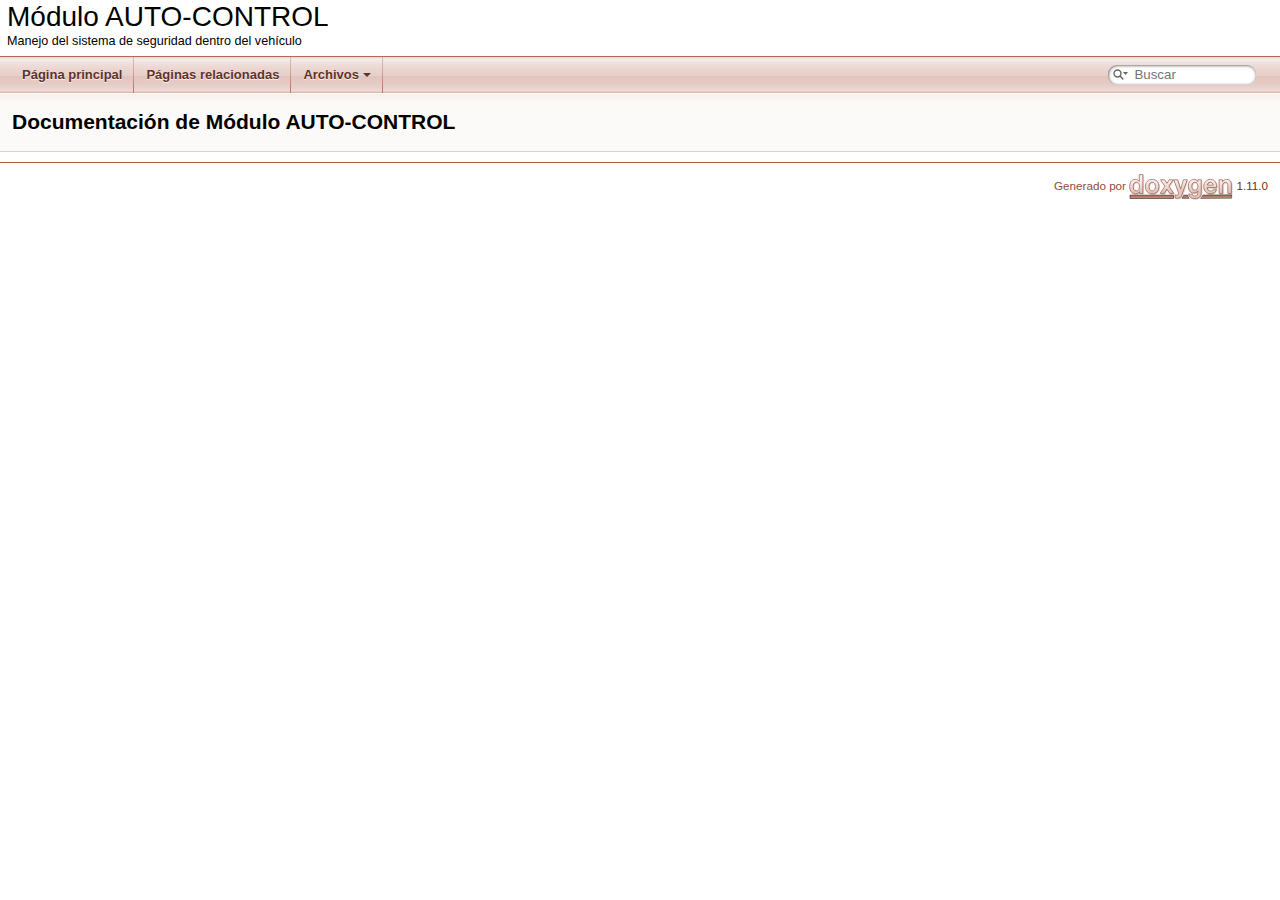
<file: Docs/html/index.html>
<!DOCTYPE html PUBLIC "-//W3C//DTD XHTML 1.0 Transitional//EN" "https://www.w3.org/TR/xhtml1/DTD/xhtml1-transitional.dtd">
<html xmlns="http://www.w3.org/1999/xhtml" lang="es">
<head>
<meta http-equiv="Content-Type" content="text/xhtml;charset=UTF-8"/>
<meta http-equiv="X-UA-Compatible" content="IE=11"/>
<meta name="generator" content="Doxygen 1.11.0"/>
<meta name="viewport" content="width=device-width, initial-scale=1"/>
<title>Módulo AUTO-CONTROL: Página principal</title>
<link href="tabs.css" rel="stylesheet" type="text/css"/>
<script type="text/javascript" src="jquery.js"></script>
<script type="text/javascript" src="dynsections.js"></script>
<script type="text/javascript" src="clipboard.js"></script>
<link href="navtree.css" rel="stylesheet" type="text/css"/>
<script type="text/javascript" src="resize.js"></script>
<script type="text/javascript" src="cookie.js"></script>
<link href="search/search.css" rel="stylesheet" type="text/css"/>
<script type="text/javascript" src="search/searchdata.js"></script>
<script type="text/javascript" src="search/search.js"></script>
<link href="doxygen.css" rel="stylesheet" type="text/css" />
</head>
<body>
<div id="top"><!-- do not remove this div, it is closed by doxygen! -->
<div id="titlearea">
<table cellspacing="0" cellpadding="0">
 <tbody>
 <tr id="projectrow">
  <td id="projectalign">
   <div id="projectname">Módulo AUTO-CONTROL
   </div>
   <div id="projectbrief">Manejo del sistema de seguridad dentro del vehículo</div>
  </td>
 </tr>
 </tbody>
</table>
</div>
<!-- end header part -->
<!-- Generado por Doxygen 1.11.0 -->
<script type="text/javascript">
/* @license magnet:?xt=urn:btih:d3d9a9a6595521f9666a5e94cc830dab83b65699&amp;dn=expat.txt MIT */
var searchBox = new SearchBox("searchBox", "search/",'.html');
/* @license-end */
</script>
<script type="text/javascript">
/* @license magnet:?xt=urn:btih:d3d9a9a6595521f9666a5e94cc830dab83b65699&amp;dn=expat.txt MIT */
$(function() { codefold.init(0); });
/* @license-end */
</script>
<script type="text/javascript" src="menudata.js"></script>
<script type="text/javascript" src="menu.js"></script>
<script type="text/javascript">
/* @license magnet:?xt=urn:btih:d3d9a9a6595521f9666a5e94cc830dab83b65699&amp;dn=expat.txt MIT */
$(function() {
  initMenu('',true,false,'search.php','Buscar',false);
  $(function() { init_search(); });
});
/* @license-end */
</script>
<div id="main-nav"></div>
</div><!-- top -->
<div id="doc-content">
<script type="text/javascript">
/* @license magnet:?xt=urn:btih:d3d9a9a6595521f9666a5e94cc830dab83b65699&amp;dn=expat.txt MIT */
$(function(){ initResizable(false); });
/* @license-end */
</script>
<!-- window showing the filter options -->
<div id="MSearchSelectWindow"
     onmouseover="return searchBox.OnSearchSelectShow()"
     onmouseout="return searchBox.OnSearchSelectHide()"
     onkeydown="return searchBox.OnSearchSelectKey(event)">
</div>

<!-- iframe showing the search results (closed by default) -->
<div id="MSearchResultsWindow">
<div id="MSearchResults">
<div class="SRPage">
<div id="SRIndex">
<div id="SRResults"></div>
<div class="SRStatus" id="Loading">Cargando...</div>
<div class="SRStatus" id="Searching">Buscando...</div>
<div class="SRStatus" id="NoMatches">Nada coincide</div>
</div>
</div>
</div>
</div>

<div class="header">
  <div class="headertitle"><div class="title">Documentación de Módulo AUTO-CONTROL</div></div>
</div><!--header-->
<div class="contents">
<a href="doxygen_crawl.html"/>
</div><!-- contents -->
<!-- start footer part -->
<hr class="footer"/><address class="footer"><small>
Generado por&#160;<a href="https://www.doxygen.org/index.html"><img class="footer" src="doxygen.svg" width="104" height="31" alt="doxygen"/></a> 1.11.0
</small></address>
</div><!-- doc-content -->
</body>
</html>
</file>
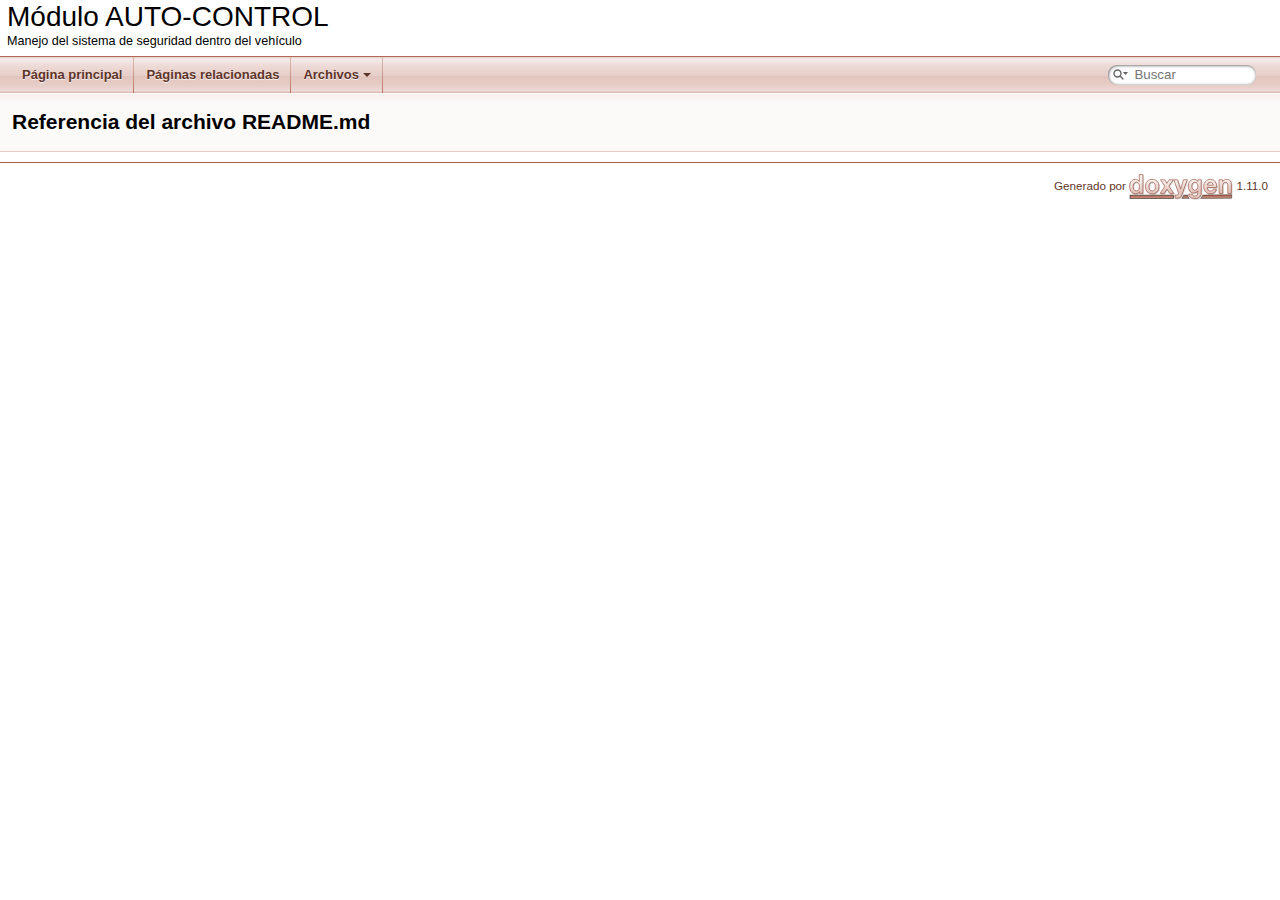
<file: Docs/html/_r_e_a_d_m_e_8md.html>
<!DOCTYPE html PUBLIC "-//W3C//DTD XHTML 1.0 Transitional//EN" "https://www.w3.org/TR/xhtml1/DTD/xhtml1-transitional.dtd">
<html xmlns="http://www.w3.org/1999/xhtml" lang="es">
<head>
<meta http-equiv="Content-Type" content="text/xhtml;charset=UTF-8"/>
<meta http-equiv="X-UA-Compatible" content="IE=11"/>
<meta name="generator" content="Doxygen 1.11.0"/>
<meta name="viewport" content="width=device-width, initial-scale=1"/>
<title>Módulo AUTO-CONTROL: Referencia del archivo README.md</title>
<link href="tabs.css" rel="stylesheet" type="text/css"/>
<script type="text/javascript" src="jquery.js"></script>
<script type="text/javascript" src="dynsections.js"></script>
<script type="text/javascript" src="clipboard.js"></script>
<link href="navtree.css" rel="stylesheet" type="text/css"/>
<script type="text/javascript" src="resize.js"></script>
<script type="text/javascript" src="cookie.js"></script>
<link href="search/search.css" rel="stylesheet" type="text/css"/>
<script type="text/javascript" src="search/searchdata.js"></script>
<script type="text/javascript" src="search/search.js"></script>
<link href="doxygen.css" rel="stylesheet" type="text/css" />
</head>
<body>
<div id="top"><!-- do not remove this div, it is closed by doxygen! -->
<div id="titlearea">
<table cellspacing="0" cellpadding="0">
 <tbody>
 <tr id="projectrow">
  <td id="projectalign">
   <div id="projectname">Módulo AUTO-CONTROL
   </div>
   <div id="projectbrief">Manejo del sistema de seguridad dentro del vehículo</div>
  </td>
 </tr>
 </tbody>
</table>
</div>
<!-- end header part -->
<!-- Generado por Doxygen 1.11.0 -->
<script type="text/javascript">
/* @license magnet:?xt=urn:btih:d3d9a9a6595521f9666a5e94cc830dab83b65699&amp;dn=expat.txt MIT */
var searchBox = new SearchBox("searchBox", "search/",'.html');
/* @license-end */
</script>
<script type="text/javascript">
/* @license magnet:?xt=urn:btih:d3d9a9a6595521f9666a5e94cc830dab83b65699&amp;dn=expat.txt MIT */
$(function() { codefold.init(0); });
/* @license-end */
</script>
<script type="text/javascript" src="menudata.js"></script>
<script type="text/javascript" src="menu.js"></script>
<script type="text/javascript">
/* @license magnet:?xt=urn:btih:d3d9a9a6595521f9666a5e94cc830dab83b65699&amp;dn=expat.txt MIT */
$(function() {
  initMenu('',true,false,'search.php','Buscar',false);
  $(function() { init_search(); });
});
/* @license-end */
</script>
<div id="main-nav"></div>
<script type="text/javascript">
/* @license magnet:?xt=urn:btih:d3d9a9a6595521f9666a5e94cc830dab83b65699&amp;dn=expat.txt MIT */
$(function(){ initResizable(false); });
/* @license-end */
</script>
<!-- window showing the filter options -->
<div id="MSearchSelectWindow"
     onmouseover="return searchBox.OnSearchSelectShow()"
     onmouseout="return searchBox.OnSearchSelectHide()"
     onkeydown="return searchBox.OnSearchSelectKey(event)">
</div>

<!-- iframe showing the search results (closed by default) -->
<div id="MSearchResultsWindow">
<div id="MSearchResults">
<div class="SRPage">
<div id="SRIndex">
<div id="SRResults"></div>
<div class="SRStatus" id="Loading">Cargando...</div>
<div class="SRStatus" id="Searching">Buscando...</div>
<div class="SRStatus" id="NoMatches">Nada coincide</div>
</div>
</div>
</div>
</div>

</div><!-- top -->
<div id="doc-content">
<div class="header">
  <div class="headertitle"><div class="title">Referencia del archivo README.md</div></div>
</div><!--header-->
<div class="contents">
</div><!-- contents -->
<!-- start footer part -->
<hr class="footer"/><address class="footer"><small>
Generado por&#160;<a href="https://www.doxygen.org/index.html"><img class="footer" src="doxygen.svg" width="104" height="31" alt="doxygen"/></a> 1.11.0
</small></address>
</div><!-- doc-content -->
</body>
</html>
</file>
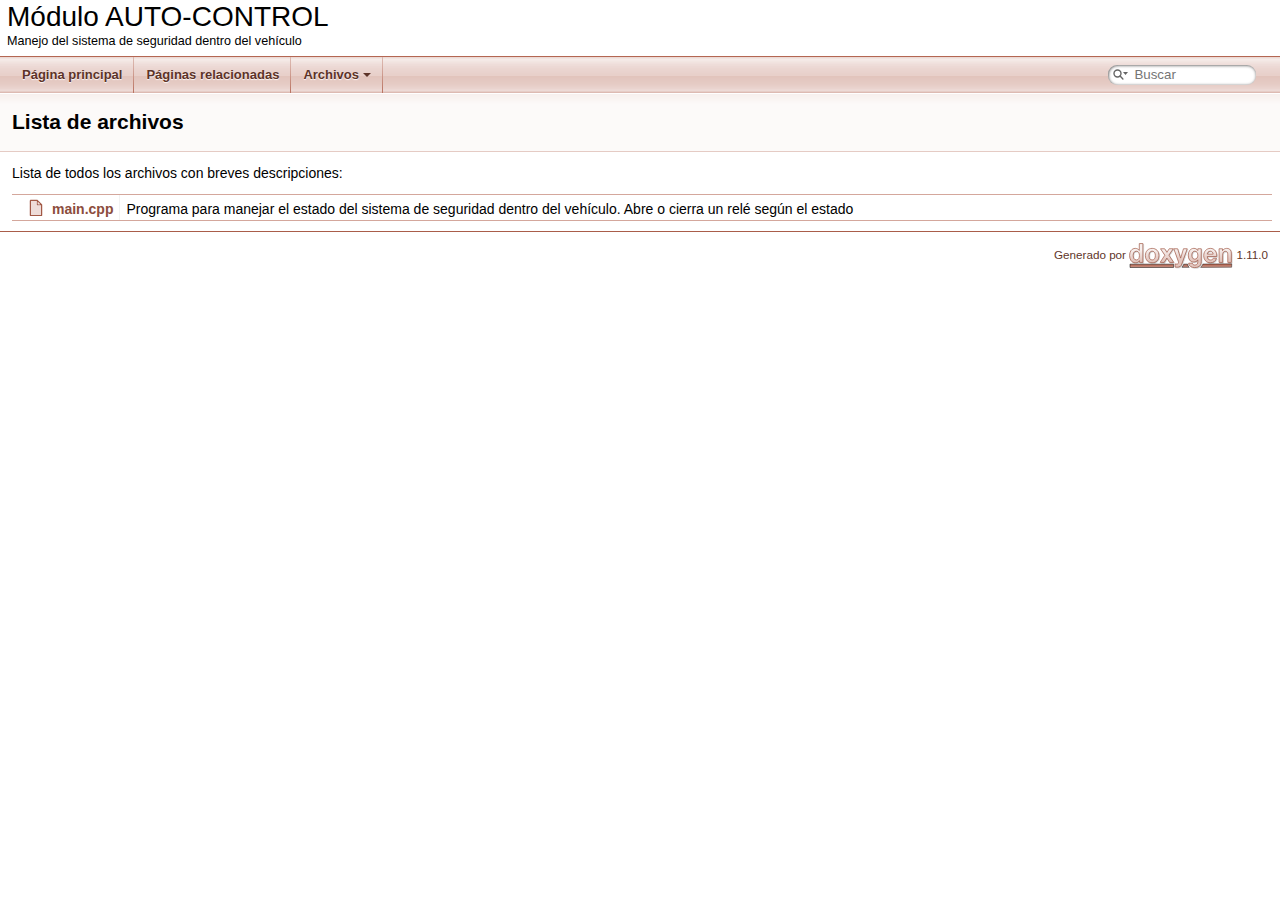
<file: Docs/html/files.html>
<!DOCTYPE html PUBLIC "-//W3C//DTD XHTML 1.0 Transitional//EN" "https://www.w3.org/TR/xhtml1/DTD/xhtml1-transitional.dtd">
<html xmlns="http://www.w3.org/1999/xhtml" lang="es">
<head>
<meta http-equiv="Content-Type" content="text/xhtml;charset=UTF-8"/>
<meta http-equiv="X-UA-Compatible" content="IE=11"/>
<meta name="generator" content="Doxygen 1.11.0"/>
<meta name="viewport" content="width=device-width, initial-scale=1"/>
<title>Módulo AUTO-CONTROL: Lista de archivos</title>
<link href="tabs.css" rel="stylesheet" type="text/css"/>
<script type="text/javascript" src="jquery.js"></script>
<script type="text/javascript" src="dynsections.js"></script>
<script type="text/javascript" src="clipboard.js"></script>
<link href="navtree.css" rel="stylesheet" type="text/css"/>
<script type="text/javascript" src="resize.js"></script>
<script type="text/javascript" src="cookie.js"></script>
<link href="search/search.css" rel="stylesheet" type="text/css"/>
<script type="text/javascript" src="search/searchdata.js"></script>
<script type="text/javascript" src="search/search.js"></script>
<link href="doxygen.css" rel="stylesheet" type="text/css" />
</head>
<body>
<div id="top"><!-- do not remove this div, it is closed by doxygen! -->
<div id="titlearea">
<table cellspacing="0" cellpadding="0">
 <tbody>
 <tr id="projectrow">
  <td id="projectalign">
   <div id="projectname">Módulo AUTO-CONTROL
   </div>
   <div id="projectbrief">Manejo del sistema de seguridad dentro del vehículo</div>
  </td>
 </tr>
 </tbody>
</table>
</div>
<!-- end header part -->
<!-- Generado por Doxygen 1.11.0 -->
<script type="text/javascript">
/* @license magnet:?xt=urn:btih:d3d9a9a6595521f9666a5e94cc830dab83b65699&amp;dn=expat.txt MIT */
var searchBox = new SearchBox("searchBox", "search/",'.html');
/* @license-end */
</script>
<script type="text/javascript">
/* @license magnet:?xt=urn:btih:d3d9a9a6595521f9666a5e94cc830dab83b65699&amp;dn=expat.txt MIT */
$(function() { codefold.init(0); });
/* @license-end */
</script>
<script type="text/javascript" src="menudata.js"></script>
<script type="text/javascript" src="menu.js"></script>
<script type="text/javascript">
/* @license magnet:?xt=urn:btih:d3d9a9a6595521f9666a5e94cc830dab83b65699&amp;dn=expat.txt MIT */
$(function() {
  initMenu('',true,false,'search.php','Buscar',false);
  $(function() { init_search(); });
});
/* @license-end */
</script>
<div id="main-nav"></div>
</div><!-- top -->
<div id="doc-content">
<script type="text/javascript">
/* @license magnet:?xt=urn:btih:d3d9a9a6595521f9666a5e94cc830dab83b65699&amp;dn=expat.txt MIT */
$(function(){ initResizable(false); });
/* @license-end */
</script>
<!-- window showing the filter options -->
<div id="MSearchSelectWindow"
     onmouseover="return searchBox.OnSearchSelectShow()"
     onmouseout="return searchBox.OnSearchSelectHide()"
     onkeydown="return searchBox.OnSearchSelectKey(event)">
</div>

<!-- iframe showing the search results (closed by default) -->
<div id="MSearchResultsWindow">
<div id="MSearchResults">
<div class="SRPage">
<div id="SRIndex">
<div id="SRResults"></div>
<div class="SRStatus" id="Loading">Cargando...</div>
<div class="SRStatus" id="Searching">Buscando...</div>
<div class="SRStatus" id="NoMatches">Nada coincide</div>
</div>
</div>
</div>
</div>

<div class="header">
  <div class="headertitle"><div class="title">Lista de archivos</div></div>
</div><!--header-->
<div class="contents">
<div class="textblock">Lista de todos los archivos con breves descripciones:</div><div class="directory">
<table class="directory">
<tr id="row_0_" class="even"><td class="entry"><span style="width:16px;display:inline-block;">&#160;</span><span class="icondoc"></span><a class="el" href="main_8cpp.html" target="_self">main.cpp</a></td><td class="desc">Programa para manejar el estado del sistema de seguridad dentro del vehículo. Abre o cierra un relé según el estado </td></tr>
</table>
</div><!-- directory -->
</div><!-- contents -->
<!-- start footer part -->
<hr class="footer"/><address class="footer"><small>
Generado por&#160;<a href="https://www.doxygen.org/index.html"><img class="footer" src="doxygen.svg" width="104" height="31" alt="doxygen"/></a> 1.11.0
</small></address>
</div><!-- doc-content -->
</body>
</html>
</file>
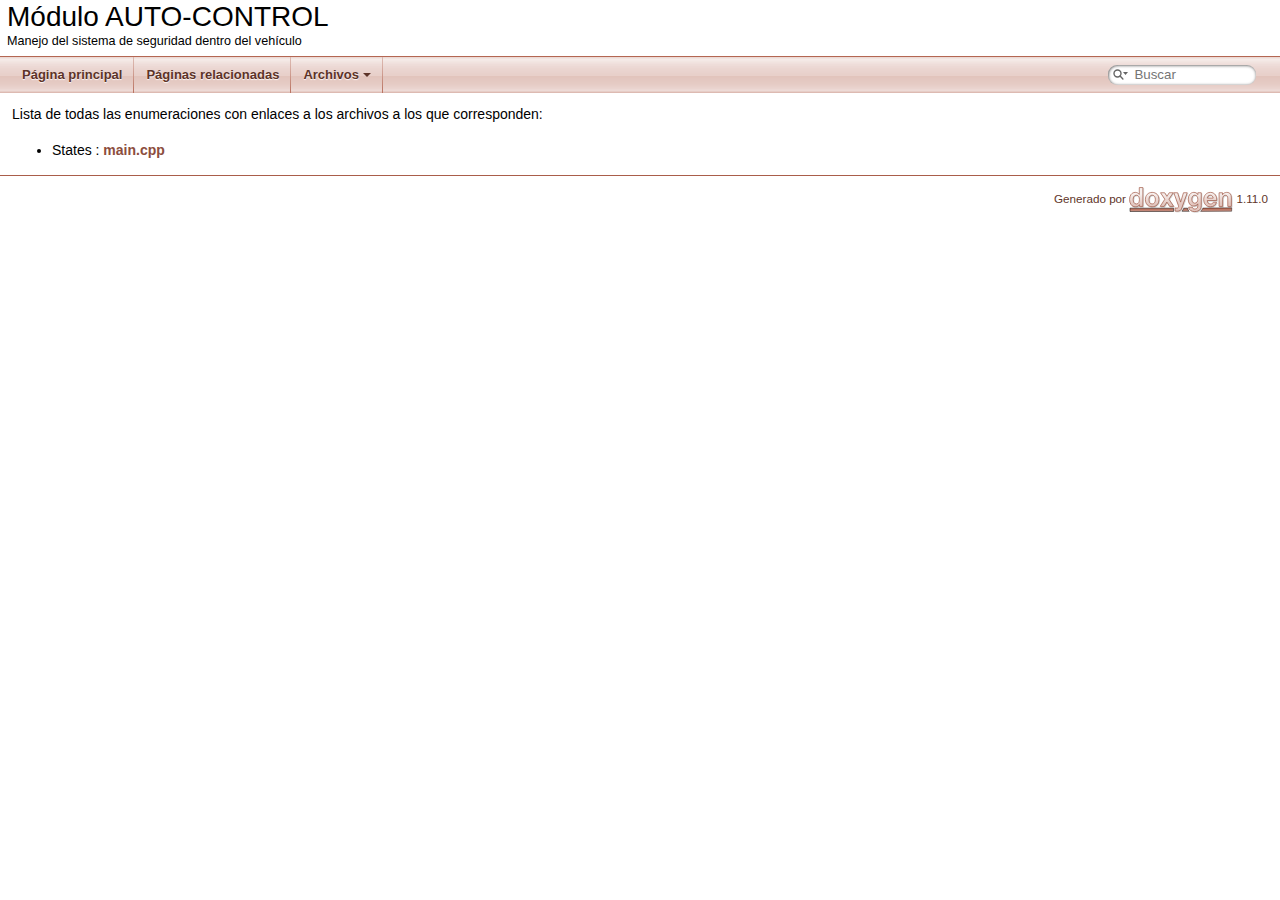
<file: Docs/html/globals_enum.html>
<!DOCTYPE html PUBLIC "-//W3C//DTD XHTML 1.0 Transitional//EN" "https://www.w3.org/TR/xhtml1/DTD/xhtml1-transitional.dtd">
<html xmlns="http://www.w3.org/1999/xhtml" lang="es">
<head>
<meta http-equiv="Content-Type" content="text/xhtml;charset=UTF-8"/>
<meta http-equiv="X-UA-Compatible" content="IE=11"/>
<meta name="generator" content="Doxygen 1.11.0"/>
<meta name="viewport" content="width=device-width, initial-scale=1"/>
<title>Módulo AUTO-CONTROL: Miembros de los archivos</title>
<link href="tabs.css" rel="stylesheet" type="text/css"/>
<script type="text/javascript" src="jquery.js"></script>
<script type="text/javascript" src="dynsections.js"></script>
<script type="text/javascript" src="clipboard.js"></script>
<link href="navtree.css" rel="stylesheet" type="text/css"/>
<script type="text/javascript" src="resize.js"></script>
<script type="text/javascript" src="cookie.js"></script>
<link href="search/search.css" rel="stylesheet" type="text/css"/>
<script type="text/javascript" src="search/searchdata.js"></script>
<script type="text/javascript" src="search/search.js"></script>
<link href="doxygen.css" rel="stylesheet" type="text/css" />
</head>
<body>
<div id="top"><!-- do not remove this div, it is closed by doxygen! -->
<div id="titlearea">
<table cellspacing="0" cellpadding="0">
 <tbody>
 <tr id="projectrow">
  <td id="projectalign">
   <div id="projectname">Módulo AUTO-CONTROL
   </div>
   <div id="projectbrief">Manejo del sistema de seguridad dentro del vehículo</div>
  </td>
 </tr>
 </tbody>
</table>
</div>
<!-- end header part -->
<!-- Generado por Doxygen 1.11.0 -->
<script type="text/javascript">
/* @license magnet:?xt=urn:btih:d3d9a9a6595521f9666a5e94cc830dab83b65699&amp;dn=expat.txt MIT */
var searchBox = new SearchBox("searchBox", "search/",'.html');
/* @license-end */
</script>
<script type="text/javascript">
/* @license magnet:?xt=urn:btih:d3d9a9a6595521f9666a5e94cc830dab83b65699&amp;dn=expat.txt MIT */
$(function() { codefold.init(0); });
/* @license-end */
</script>
<script type="text/javascript" src="menudata.js"></script>
<script type="text/javascript" src="menu.js"></script>
<script type="text/javascript">
/* @license magnet:?xt=urn:btih:d3d9a9a6595521f9666a5e94cc830dab83b65699&amp;dn=expat.txt MIT */
$(function() {
  initMenu('',true,false,'search.php','Buscar',false);
  $(function() { init_search(); });
});
/* @license-end */
</script>
<div id="main-nav"></div>
</div><!-- top -->
<div id="doc-content">
<script type="text/javascript">
/* @license magnet:?xt=urn:btih:d3d9a9a6595521f9666a5e94cc830dab83b65699&amp;dn=expat.txt MIT */
$(function(){ initResizable(false); });
/* @license-end */
</script>
<!-- window showing the filter options -->
<div id="MSearchSelectWindow"
     onmouseover="return searchBox.OnSearchSelectShow()"
     onmouseout="return searchBox.OnSearchSelectHide()"
     onkeydown="return searchBox.OnSearchSelectKey(event)">
</div>

<!-- iframe showing the search results (closed by default) -->
<div id="MSearchResultsWindow">
<div id="MSearchResults">
<div class="SRPage">
<div id="SRIndex">
<div id="SRResults"></div>
<div class="SRStatus" id="Loading">Cargando...</div>
<div class="SRStatus" id="Searching">Buscando...</div>
<div class="SRStatus" id="NoMatches">Nada coincide</div>
</div>
</div>
</div>
</div>

<div class="contents">
<div class="textblock">Lista de todas las enumeraciones con enlaces a los archivos a los que corresponden:</div><ul>
<li>States&#160;:&#160;<a class="el" href="main_8cpp.html#a808e5cd4979462d3bbe3070d7d147444">main.cpp</a></li>
</ul>
</div><!-- contents -->
<!-- start footer part -->
<hr class="footer"/><address class="footer"><small>
Generado por&#160;<a href="https://www.doxygen.org/index.html"><img class="footer" src="doxygen.svg" width="104" height="31" alt="doxygen"/></a> 1.11.0
</small></address>
</div><!-- doc-content -->
</body>
</html>
</file>
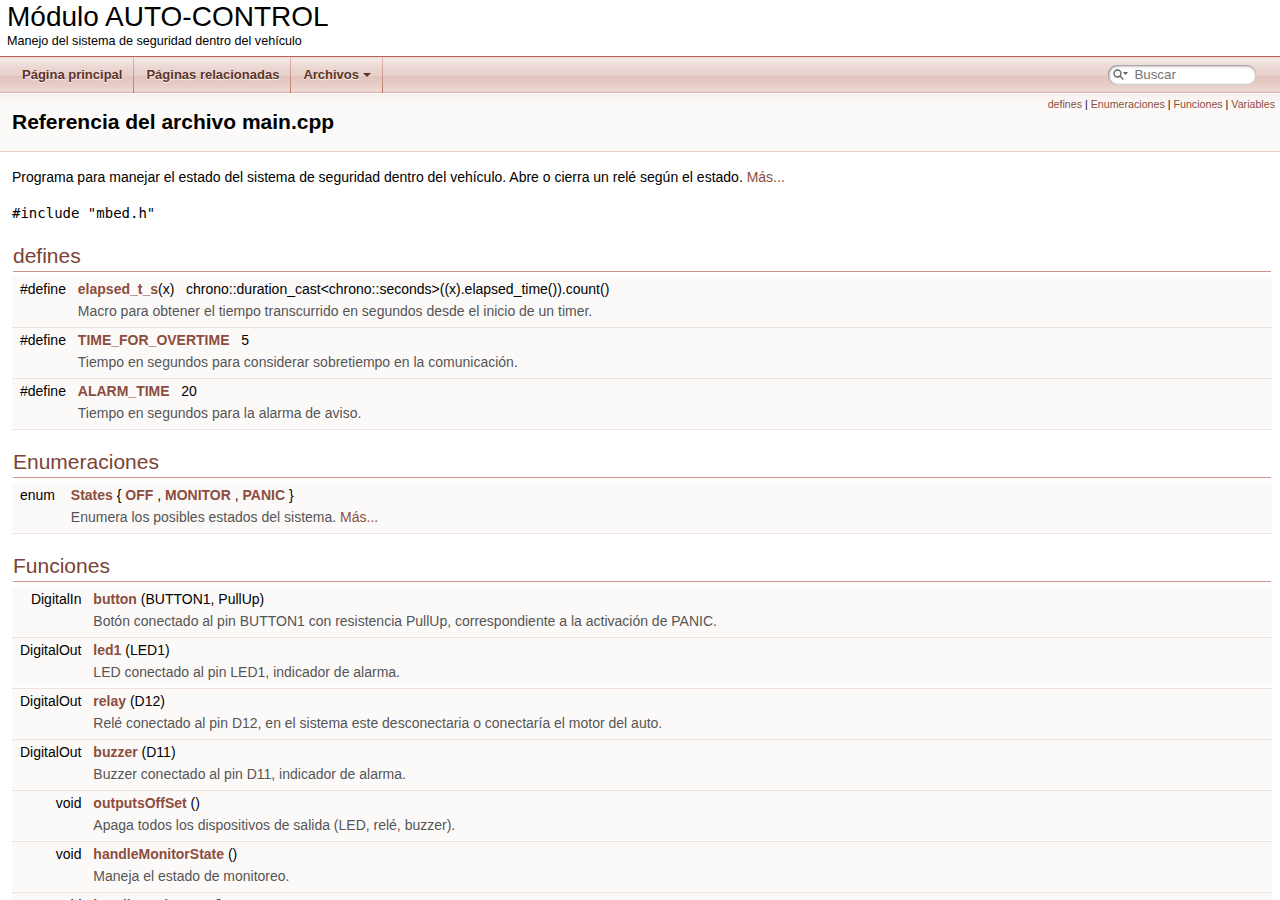
<file: Docs/html/main_8cpp.html>
<!DOCTYPE html PUBLIC "-//W3C//DTD XHTML 1.0 Transitional//EN" "https://www.w3.org/TR/xhtml1/DTD/xhtml1-transitional.dtd">
<html xmlns="http://www.w3.org/1999/xhtml" lang="es">
<head>
<meta http-equiv="Content-Type" content="text/xhtml;charset=UTF-8"/>
<meta http-equiv="X-UA-Compatible" content="IE=11"/>
<meta name="generator" content="Doxygen 1.11.0"/>
<meta name="viewport" content="width=device-width, initial-scale=1"/>
<title>Módulo AUTO-CONTROL: Referencia del archivo main.cpp</title>
<link href="tabs.css" rel="stylesheet" type="text/css"/>
<script type="text/javascript" src="jquery.js"></script>
<script type="text/javascript" src="dynsections.js"></script>
<script type="text/javascript" src="clipboard.js"></script>
<link href="navtree.css" rel="stylesheet" type="text/css"/>
<script type="text/javascript" src="resize.js"></script>
<script type="text/javascript" src="cookie.js"></script>
<link href="search/search.css" rel="stylesheet" type="text/css"/>
<script type="text/javascript" src="search/searchdata.js"></script>
<script type="text/javascript" src="search/search.js"></script>
<link href="doxygen.css" rel="stylesheet" type="text/css" />
</head>
<body>
<div id="top"><!-- do not remove this div, it is closed by doxygen! -->
<div id="titlearea">
<table cellspacing="0" cellpadding="0">
 <tbody>
 <tr id="projectrow">
  <td id="projectalign">
   <div id="projectname">Módulo AUTO-CONTROL
   </div>
   <div id="projectbrief">Manejo del sistema de seguridad dentro del vehículo</div>
  </td>
 </tr>
 </tbody>
</table>
</div>
<!-- end header part -->
<!-- Generado por Doxygen 1.11.0 -->
<script type="text/javascript">
/* @license magnet:?xt=urn:btih:d3d9a9a6595521f9666a5e94cc830dab83b65699&amp;dn=expat.txt MIT */
var searchBox = new SearchBox("searchBox", "search/",'.html');
/* @license-end */
</script>
<script type="text/javascript">
/* @license magnet:?xt=urn:btih:d3d9a9a6595521f9666a5e94cc830dab83b65699&amp;dn=expat.txt MIT */
$(function() { codefold.init(0); });
/* @license-end */
</script>
<script type="text/javascript" src="menudata.js"></script>
<script type="text/javascript" src="menu.js"></script>
<script type="text/javascript">
/* @license magnet:?xt=urn:btih:d3d9a9a6595521f9666a5e94cc830dab83b65699&amp;dn=expat.txt MIT */
$(function() {
  initMenu('',true,false,'search.php','Buscar',false);
  $(function() { init_search(); });
});
/* @license-end */
</script>
<div id="main-nav"></div>
<script type="text/javascript">
/* @license magnet:?xt=urn:btih:d3d9a9a6595521f9666a5e94cc830dab83b65699&amp;dn=expat.txt MIT */
$(function(){ initResizable(false); });
/* @license-end */
</script>
<!-- window showing the filter options -->
<div id="MSearchSelectWindow"
     onmouseover="return searchBox.OnSearchSelectShow()"
     onmouseout="return searchBox.OnSearchSelectHide()"
     onkeydown="return searchBox.OnSearchSelectKey(event)">
</div>

<!-- iframe showing the search results (closed by default) -->
<div id="MSearchResultsWindow">
<div id="MSearchResults">
<div class="SRPage">
<div id="SRIndex">
<div id="SRResults"></div>
<div class="SRStatus" id="Loading">Cargando...</div>
<div class="SRStatus" id="Searching">Buscando...</div>
<div class="SRStatus" id="NoMatches">Nada coincide</div>
</div>
</div>
</div>
</div>

</div><!-- top -->
<div id="doc-content">
<div class="header">
  <div class="summary">
<a href="#define-members">defines</a> &#124;
<a href="#enum-members">Enumeraciones</a> &#124;
<a href="#func-members">Funciones</a> &#124;
<a href="#var-members">Variables</a>  </div>
  <div class="headertitle"><div class="title">Referencia del archivo main.cpp</div></div>
</div><!--header-->
<div class="contents">

<p>Programa para manejar el estado del sistema de seguridad dentro del vehículo. Abre o cierra un relé según el estado.  
<a href="#details">Más...</a></p>
<div class="textblock"><code>#include &quot;mbed.h&quot;</code><br />
</div><table class="memberdecls">
<tr class="heading"><td colspan="2"><h2 class="groupheader"><a id="define-members" name="define-members"></a>
defines</h2></td></tr>
<tr class="memitem:a457d8bc178b560f8ebb3b734480f28e1" id="r_a457d8bc178b560f8ebb3b734480f28e1"><td class="memItemLeft" align="right" valign="top">#define&#160;</td><td class="memItemRight" valign="bottom"><a class="el" href="#a457d8bc178b560f8ebb3b734480f28e1">elapsed_t_s</a>(x)&#160;&#160;&#160;chrono::duration_cast&lt;chrono::seconds&gt;((x).elapsed_time()).count()</td></tr>
<tr class="memdesc:a457d8bc178b560f8ebb3b734480f28e1"><td class="mdescLeft">&#160;</td><td class="mdescRight">Macro para obtener el tiempo transcurrido en segundos desde el inicio de un timer.  <br /></td></tr>
<tr class="separator:a457d8bc178b560f8ebb3b734480f28e1"><td class="memSeparator" colspan="2">&#160;</td></tr>
<tr class="memitem:a5876a500afedd2b40bac024b88f30afe" id="r_a5876a500afedd2b40bac024b88f30afe"><td class="memItemLeft" align="right" valign="top">#define&#160;</td><td class="memItemRight" valign="bottom"><a class="el" href="#a5876a500afedd2b40bac024b88f30afe">TIME_FOR_OVERTIME</a>&#160;&#160;&#160;5</td></tr>
<tr class="memdesc:a5876a500afedd2b40bac024b88f30afe"><td class="mdescLeft">&#160;</td><td class="mdescRight">Tiempo en segundos para considerar sobretiempo en la comunicación.  <br /></td></tr>
<tr class="separator:a5876a500afedd2b40bac024b88f30afe"><td class="memSeparator" colspan="2">&#160;</td></tr>
<tr class="memitem:a12e3378d2254488c252961fea88e89ca" id="r_a12e3378d2254488c252961fea88e89ca"><td class="memItemLeft" align="right" valign="top">#define&#160;</td><td class="memItemRight" valign="bottom"><a class="el" href="#a12e3378d2254488c252961fea88e89ca">ALARM_TIME</a>&#160;&#160;&#160;20</td></tr>
<tr class="memdesc:a12e3378d2254488c252961fea88e89ca"><td class="mdescLeft">&#160;</td><td class="mdescRight">Tiempo en segundos para la alarma de aviso.  <br /></td></tr>
<tr class="separator:a12e3378d2254488c252961fea88e89ca"><td class="memSeparator" colspan="2">&#160;</td></tr>
</table><table class="memberdecls">
<tr class="heading"><td colspan="2"><h2 class="groupheader"><a id="enum-members" name="enum-members"></a>
Enumeraciones</h2></td></tr>
<tr class="memitem:a808e5cd4979462d3bbe3070d7d147444" id="r_a808e5cd4979462d3bbe3070d7d147444"><td class="memItemLeft" align="right" valign="top">enum &#160;</td><td class="memItemRight" valign="bottom"><a class="el" href="#a808e5cd4979462d3bbe3070d7d147444">States</a> { <a class="el" href="#a808e5cd4979462d3bbe3070d7d147444aac132f2982b98bcaa3445e535a03ff75">OFF</a>
, <a class="el" href="#a808e5cd4979462d3bbe3070d7d147444a92e8e1033650c9fd30199df2d6ec23e7">MONITOR</a>
, <a class="el" href="#a808e5cd4979462d3bbe3070d7d147444a7f43a3db33f9e81462140f2b734e955b">PANIC</a>
 }</td></tr>
<tr class="memdesc:a808e5cd4979462d3bbe3070d7d147444"><td class="mdescLeft">&#160;</td><td class="mdescRight">Enumera los posibles estados del sistema.  <a href="#a808e5cd4979462d3bbe3070d7d147444">Más...</a><br /></td></tr>
<tr class="separator:a808e5cd4979462d3bbe3070d7d147444"><td class="memSeparator" colspan="2">&#160;</td></tr>
</table><table class="memberdecls">
<tr class="heading"><td colspan="2"><h2 class="groupheader"><a id="func-members" name="func-members"></a>
Funciones</h2></td></tr>
<tr class="memitem:a0f28967c6aee75678e961275e065ff0d" id="r_a0f28967c6aee75678e961275e065ff0d"><td class="memItemLeft" align="right" valign="top">DigitalIn&#160;</td><td class="memItemRight" valign="bottom"><a class="el" href="#a0f28967c6aee75678e961275e065ff0d">button</a> (BUTTON1, PullUp)</td></tr>
<tr class="memdesc:a0f28967c6aee75678e961275e065ff0d"><td class="mdescLeft">&#160;</td><td class="mdescRight">Botón conectado al pin BUTTON1 con resistencia PullUp, correspondiente a la activación de PANIC.  <br /></td></tr>
<tr class="separator:a0f28967c6aee75678e961275e065ff0d"><td class="memSeparator" colspan="2">&#160;</td></tr>
<tr class="memitem:a6b71ffd718e2af00cebeb05560b44be7" id="r_a6b71ffd718e2af00cebeb05560b44be7"><td class="memItemLeft" align="right" valign="top">DigitalOut&#160;</td><td class="memItemRight" valign="bottom"><a class="el" href="#a6b71ffd718e2af00cebeb05560b44be7">led1</a> (LED1)</td></tr>
<tr class="memdesc:a6b71ffd718e2af00cebeb05560b44be7"><td class="mdescLeft">&#160;</td><td class="mdescRight">LED conectado al pin LED1, indicador de alarma.  <br /></td></tr>
<tr class="separator:a6b71ffd718e2af00cebeb05560b44be7"><td class="memSeparator" colspan="2">&#160;</td></tr>
<tr class="memitem:a143380ffa75db02df67e6c55246f4799" id="r_a143380ffa75db02df67e6c55246f4799"><td class="memItemLeft" align="right" valign="top">DigitalOut&#160;</td><td class="memItemRight" valign="bottom"><a class="el" href="#a143380ffa75db02df67e6c55246f4799">relay</a> (D12)</td></tr>
<tr class="memdesc:a143380ffa75db02df67e6c55246f4799"><td class="mdescLeft">&#160;</td><td class="mdescRight">Relé conectado al pin D12, en el sistema este desconectaria o conectaría el motor del auto.  <br /></td></tr>
<tr class="separator:a143380ffa75db02df67e6c55246f4799"><td class="memSeparator" colspan="2">&#160;</td></tr>
<tr class="memitem:a302b801b788ffa232916f9fb13bf05eb" id="r_a302b801b788ffa232916f9fb13bf05eb"><td class="memItemLeft" align="right" valign="top">DigitalOut&#160;</td><td class="memItemRight" valign="bottom"><a class="el" href="#a302b801b788ffa232916f9fb13bf05eb">buzzer</a> (D11)</td></tr>
<tr class="memdesc:a302b801b788ffa232916f9fb13bf05eb"><td class="mdescLeft">&#160;</td><td class="mdescRight">Buzzer conectado al pin D11, indicador de alarma.  <br /></td></tr>
<tr class="separator:a302b801b788ffa232916f9fb13bf05eb"><td class="memSeparator" colspan="2">&#160;</td></tr>
<tr class="memitem:a9c83968c1c406c5b20f4c6b14f74f5de" id="r_a9c83968c1c406c5b20f4c6b14f74f5de"><td class="memItemLeft" align="right" valign="top">void&#160;</td><td class="memItemRight" valign="bottom"><a class="el" href="#a9c83968c1c406c5b20f4c6b14f74f5de">outputsOffSet</a> ()</td></tr>
<tr class="memdesc:a9c83968c1c406c5b20f4c6b14f74f5de"><td class="mdescLeft">&#160;</td><td class="mdescRight">Apaga todos los dispositivos de salida (LED, relé, buzzer).  <br /></td></tr>
<tr class="separator:a9c83968c1c406c5b20f4c6b14f74f5de"><td class="memSeparator" colspan="2">&#160;</td></tr>
<tr class="memitem:a71b3fe68424f96e92147d3692ddf76ed" id="r_a71b3fe68424f96e92147d3692ddf76ed"><td class="memItemLeft" align="right" valign="top">void&#160;</td><td class="memItemRight" valign="bottom"><a class="el" href="#a71b3fe68424f96e92147d3692ddf76ed">handleMonitorState</a> ()</td></tr>
<tr class="memdesc:a71b3fe68424f96e92147d3692ddf76ed"><td class="mdescLeft">&#160;</td><td class="mdescRight">Maneja el estado de monitoreo.  <br /></td></tr>
<tr class="separator:a71b3fe68424f96e92147d3692ddf76ed"><td class="memSeparator" colspan="2">&#160;</td></tr>
<tr class="memitem:a6fae1a12455ca198e32050c06cace659" id="r_a6fae1a12455ca198e32050c06cace659"><td class="memItemLeft" align="right" valign="top">void&#160;</td><td class="memItemRight" valign="bottom"><a class="el" href="#a6fae1a12455ca198e32050c06cace659">handlePanicState</a> ()</td></tr>
<tr class="memdesc:a6fae1a12455ca198e32050c06cace659"><td class="mdescLeft">&#160;</td><td class="mdescRight">Maneja el estado de pánico.  <br /></td></tr>
<tr class="separator:a6fae1a12455ca198e32050c06cace659"><td class="memSeparator" colspan="2">&#160;</td></tr>
<tr class="memitem:a2bf9100a0fea6b1cfa18a737f3ab876a" id="r_a2bf9100a0fea6b1cfa18a737f3ab876a"><td class="memItemLeft" align="right" valign="top">void&#160;</td><td class="memItemRight" valign="bottom"><a class="el" href="#a2bf9100a0fea6b1cfa18a737f3ab876a">processCommunication</a> ()</td></tr>
<tr class="memdesc:a2bf9100a0fea6b1cfa18a737f3ab876a"><td class="mdescLeft">&#160;</td><td class="mdescRight">Procesa la comunicación serial entrante y gestiona las transiciones de estado.  <br /></td></tr>
<tr class="separator:a2bf9100a0fea6b1cfa18a737f3ab876a"><td class="memSeparator" colspan="2">&#160;</td></tr>
<tr class="memitem:a5ca27fcced85d872785fbc896cc2e132" id="r_a5ca27fcced85d872785fbc896cc2e132"><td class="memItemLeft" align="right" valign="top">void&#160;</td><td class="memItemRight" valign="bottom"><a class="el" href="#a5ca27fcced85d872785fbc896cc2e132">processButtonPress</a> ()</td></tr>
<tr class="memdesc:a5ca27fcced85d872785fbc896cc2e132"><td class="mdescLeft">&#160;</td><td class="mdescRight">Procesa la presión del botón y maneja la transición de estado.  <br /></td></tr>
<tr class="separator:a5ca27fcced85d872785fbc896cc2e132"><td class="memSeparator" colspan="2">&#160;</td></tr>
<tr class="memitem:a61491903ab1762127a45ea94092726af" id="r_a61491903ab1762127a45ea94092726af"><td class="memItemLeft" align="right" valign="top">void&#160;</td><td class="memItemRight" valign="bottom"><a class="el" href="#a61491903ab1762127a45ea94092726af">transitionToState</a> (<a class="el" href="#a808e5cd4979462d3bbe3070d7d147444">States</a> newState)</td></tr>
<tr class="memdesc:a61491903ab1762127a45ea94092726af"><td class="mdescLeft">&#160;</td><td class="mdescRight">Transiciona el sistema a un nuevo estado.  <br /></td></tr>
<tr class="separator:a61491903ab1762127a45ea94092726af"><td class="memSeparator" colspan="2">&#160;</td></tr>
<tr class="memitem:ae3fffd4ca4ee0ca53c798586a3ee1a38" id="r_ae3fffd4ca4ee0ca53c798586a3ee1a38"><td class="memItemLeft" align="right" valign="top">void&#160;</td><td class="memItemRight" valign="bottom"><a class="el" href="#ae3fffd4ca4ee0ca53c798586a3ee1a38">processStates</a> ()</td></tr>
<tr class="memdesc:ae3fffd4ca4ee0ca53c798586a3ee1a38"><td class="mdescLeft">&#160;</td><td class="mdescRight">Maneja la lógica de comunicación, la presión del botón y la transición de estados.  <br /></td></tr>
<tr class="separator:ae3fffd4ca4ee0ca53c798586a3ee1a38"><td class="memSeparator" colspan="2">&#160;</td></tr>
<tr class="memitem:ae66f6b31b5ad750f1fe042a706a4e3d4" id="r_ae66f6b31b5ad750f1fe042a706a4e3d4"><td class="memItemLeft" align="right" valign="top">int&#160;</td><td class="memItemRight" valign="bottom"><a class="el" href="#ae66f6b31b5ad750f1fe042a706a4e3d4">main</a> ()</td></tr>
<tr class="memdesc:ae66f6b31b5ad750f1fe042a706a4e3d4"><td class="mdescLeft">&#160;</td><td class="mdescRight">Función principal del programa.  <br /></td></tr>
<tr class="separator:ae66f6b31b5ad750f1fe042a706a4e3d4"><td class="memSeparator" colspan="2">&#160;</td></tr>
</table><table class="memberdecls">
<tr class="heading"><td colspan="2"><h2 class="groupheader"><a id="var-members" name="var-members"></a>
Variables</h2></td></tr>
<tr class="memitem:aaf7e0389622e8f7b78393ee10d8e93a4" id="r_aaf7e0389622e8f7b78393ee10d8e93a4"><td class="memItemLeft" align="right" valign="top">Timer&#160;</td><td class="memItemRight" valign="bottom"><a class="el" href="#aaf7e0389622e8f7b78393ee10d8e93a4">timer</a></td></tr>
<tr class="memdesc:aaf7e0389622e8f7b78393ee10d8e93a4"><td class="mdescLeft">&#160;</td><td class="mdescRight">Timer para la temporización general.  <br /></td></tr>
<tr class="separator:aaf7e0389622e8f7b78393ee10d8e93a4"><td class="memSeparator" colspan="2">&#160;</td></tr>
<tr class="memitem:a372f8e4da4e6149314fd5c8dd8ae578b" id="r_a372f8e4da4e6149314fd5c8dd8ae578b"><td class="memItemLeft" align="right" valign="top"><a class="el" href="#a808e5cd4979462d3bbe3070d7d147444">States</a>&#160;</td><td class="memItemRight" valign="bottom"><a class="el" href="#a372f8e4da4e6149314fd5c8dd8ae578b">currentState</a> = <a class="el" href="#a808e5cd4979462d3bbe3070d7d147444aac132f2982b98bcaa3445e535a03ff75">OFF</a></td></tr>
<tr class="memdesc:a372f8e4da4e6149314fd5c8dd8ae578b"><td class="mdescLeft">&#160;</td><td class="mdescRight">Estado actual del sistema.  <br /></td></tr>
<tr class="separator:a372f8e4da4e6149314fd5c8dd8ae578b"><td class="memSeparator" colspan="2">&#160;</td></tr>
<tr class="memitem:ad7bcc039853173b3b20de0ecc031fcef" id="r_ad7bcc039853173b3b20de0ecc031fcef"><td class="memItemLeft" align="right" valign="top">bool&#160;</td><td class="memItemRight" valign="bottom"><a class="el" href="#ad7bcc039853173b3b20de0ecc031fcef">isPanicBlock</a> = false</td></tr>
<tr class="memdesc:ad7bcc039853173b3b20de0ecc031fcef"><td class="mdescLeft">&#160;</td><td class="mdescRight">Indica si el estado de pánico se ha concretado o si se da prioridad al boton de PANIC.  <br /></td></tr>
<tr class="separator:ad7bcc039853173b3b20de0ecc031fcef"><td class="memSeparator" colspan="2">&#160;</td></tr>
</table>
<a name="details" id="details"></a><h2 class="groupheader">Descripción detallada</h2>
<div class="textblock"><p>Programa para manejar el estado del sistema de seguridad dentro del vehículo. Abre o cierra un relé según el estado. </p>
<dl class="section author"><dt>Autor</dt><dd>Betsabe Ailen Rodriguez </dd></dl>
</div><h2 class="groupheader">Documentación de «define»</h2>
<a id="a12e3378d2254488c252961fea88e89ca" name="a12e3378d2254488c252961fea88e89ca"></a>
<h2 class="memtitle"><span class="permalink"><a href="#a12e3378d2254488c252961fea88e89ca">&#9670;&#160;</a></span>ALARM_TIME</h2>

<div class="memitem">
<div class="memproto">
      <table class="memname">
        <tr>
          <td class="memname">#define ALARM_TIME&#160;&#160;&#160;20</td>
        </tr>
      </table>
</div><div class="memdoc">

<p>Tiempo en segundos para la alarma de aviso. </p>

</div>
</div>
<a id="a457d8bc178b560f8ebb3b734480f28e1" name="a457d8bc178b560f8ebb3b734480f28e1"></a>
<h2 class="memtitle"><span class="permalink"><a href="#a457d8bc178b560f8ebb3b734480f28e1">&#9670;&#160;</a></span>elapsed_t_s</h2>

<div class="memitem">
<div class="memproto">
      <table class="memname">
        <tr>
          <td class="memname">#define elapsed_t_s</td>
          <td>(</td>
          <td class="paramtype"></td>          <td class="paramname"><span class="paramname"><em>x</em></span></td><td>)</td>
          <td>&#160;&#160;&#160;chrono::duration_cast&lt;chrono::seconds&gt;((x).elapsed_time()).count()</td>
        </tr>
      </table>
</div><div class="memdoc">

<p>Macro para obtener el tiempo transcurrido en segundos desde el inicio de un timer. </p>
<p>Esta macro utiliza chrono::duration_cast para convertir el tiempo transcurrido desde el inicio del timer <code>x</code> en segundos.</p>
<dl class="params"><dt>Parámetros</dt><dd>
  <table class="params">
    <tr><td class="paramname">x</td><td>El objeto timer del cual se desea obtener el tiempo transcurrido. </td></tr>
  </table>
  </dd>
</dl>
<dl class="section return"><dt>Devuelve</dt><dd>El tiempo transcurrido en segundos como un valor entero. </dd></dl>

</div>
</div>
<a id="a5876a500afedd2b40bac024b88f30afe" name="a5876a500afedd2b40bac024b88f30afe"></a>
<h2 class="memtitle"><span class="permalink"><a href="#a5876a500afedd2b40bac024b88f30afe">&#9670;&#160;</a></span>TIME_FOR_OVERTIME</h2>

<div class="memitem">
<div class="memproto">
      <table class="memname">
        <tr>
          <td class="memname">#define TIME_FOR_OVERTIME&#160;&#160;&#160;5</td>
        </tr>
      </table>
</div><div class="memdoc">

<p>Tiempo en segundos para considerar sobretiempo en la comunicación. </p>

</div>
</div>
<h2 class="groupheader">Documentación de enumeraciones</h2>
<a id="a808e5cd4979462d3bbe3070d7d147444" name="a808e5cd4979462d3bbe3070d7d147444"></a>
<h2 class="memtitle"><span class="permalink"><a href="#a808e5cd4979462d3bbe3070d7d147444">&#9670;&#160;</a></span>States</h2>

<div class="memitem">
<div class="memproto">
      <table class="memname">
        <tr>
          <td class="memname">enum <a class="el" href="#a808e5cd4979462d3bbe3070d7d147444">States</a></td>
        </tr>
      </table>
</div><div class="memdoc">

<p>Enumera los posibles estados del sistema. </p>
<table class="fieldtable">
<tr><th colspan="2">Valores de enumeraciones</th></tr><tr><td class="fieldname"><a id="a808e5cd4979462d3bbe3070d7d147444aac132f2982b98bcaa3445e535a03ff75" name="a808e5cd4979462d3bbe3070d7d147444aac132f2982b98bcaa3445e535a03ff75"></a>OFF&#160;</td><td class="fielddoc"><p>Estado apagado. </p>
</td></tr>
<tr><td class="fieldname"><a id="a808e5cd4979462d3bbe3070d7d147444a92e8e1033650c9fd30199df2d6ec23e7" name="a808e5cd4979462d3bbe3070d7d147444a92e8e1033650c9fd30199df2d6ec23e7"></a>MONITOR&#160;</td><td class="fielddoc"><p>Estado de monitoreo. </p>
</td></tr>
<tr><td class="fieldname"><a id="a808e5cd4979462d3bbe3070d7d147444a7f43a3db33f9e81462140f2b734e955b" name="a808e5cd4979462d3bbe3070d7d147444a7f43a3db33f9e81462140f2b734e955b"></a>PANIC&#160;</td><td class="fielddoc"><p>Estado de pánico. </p>
</td></tr>
</table>
<div class="fragment"><div class="line"><span class="lineno">   42</span>            {</div>
<div class="line"><span class="lineno">   43</span>    <a class="code hl_enumvalue" href="#a808e5cd4979462d3bbe3070d7d147444aac132f2982b98bcaa3445e535a03ff75">OFF</a>,        </div>
<div class="line"><span class="lineno">   44</span>    <a class="code hl_enumvalue" href="#a808e5cd4979462d3bbe3070d7d147444a92e8e1033650c9fd30199df2d6ec23e7">MONITOR</a>,    </div>
<div class="line"><span class="lineno">   45</span>    <a class="code hl_enumvalue" href="#a808e5cd4979462d3bbe3070d7d147444a7f43a3db33f9e81462140f2b734e955b">PANIC</a>       </div>
<div class="line"><span class="lineno">   46</span>};</div>
<div class="ttc" id="amain_8cpp_html_a808e5cd4979462d3bbe3070d7d147444a7f43a3db33f9e81462140f2b734e955b"><div class="ttname"><a href="#a808e5cd4979462d3bbe3070d7d147444a7f43a3db33f9e81462140f2b734e955b">PANIC</a></div><div class="ttdeci">@ PANIC</div><div class="ttdoc">Estado de pánico.</div><div class="ttdef"><b>Definition</b> main.cpp:45</div></div>
<div class="ttc" id="amain_8cpp_html_a808e5cd4979462d3bbe3070d7d147444a92e8e1033650c9fd30199df2d6ec23e7"><div class="ttname"><a href="#a808e5cd4979462d3bbe3070d7d147444a92e8e1033650c9fd30199df2d6ec23e7">MONITOR</a></div><div class="ttdeci">@ MONITOR</div><div class="ttdoc">Estado de monitoreo.</div><div class="ttdef"><b>Definition</b> main.cpp:44</div></div>
<div class="ttc" id="amain_8cpp_html_a808e5cd4979462d3bbe3070d7d147444aac132f2982b98bcaa3445e535a03ff75"><div class="ttname"><a href="#a808e5cd4979462d3bbe3070d7d147444aac132f2982b98bcaa3445e535a03ff75">OFF</a></div><div class="ttdeci">@ OFF</div><div class="ttdoc">Estado apagado.</div><div class="ttdef"><b>Definition</b> main.cpp:43</div></div>
</div><!-- fragment -->
</div>
</div>
<h2 class="groupheader">Documentación de funciones</h2>
<a id="a0f28967c6aee75678e961275e065ff0d" name="a0f28967c6aee75678e961275e065ff0d"></a>
<h2 class="memtitle"><span class="permalink"><a href="#a0f28967c6aee75678e961275e065ff0d">&#9670;&#160;</a></span>button()</h2>

<div class="memitem">
<div class="memproto">
      <table class="memname">
        <tr>
          <td class="memname">DigitalIn button </td>
          <td>(</td>
          <td class="paramtype">BUTTON1</td>          <td class="paramname"><span class="paramname"><em></em></span>, </td>
        </tr>
        <tr>
          <td class="paramkey"></td>
          <td></td>
          <td class="paramtype">PullUp</td>          <td class="paramname"><span class="paramname"><em></em></span>&#160;)</td>
        </tr>
      </table>
</div><div class="memdoc">

<p>Botón conectado al pin BUTTON1 con resistencia PullUp, correspondiente a la activación de PANIC. </p>

</div>
</div>
<a id="a302b801b788ffa232916f9fb13bf05eb" name="a302b801b788ffa232916f9fb13bf05eb"></a>
<h2 class="memtitle"><span class="permalink"><a href="#a302b801b788ffa232916f9fb13bf05eb">&#9670;&#160;</a></span>buzzer()</h2>

<div class="memitem">
<div class="memproto">
      <table class="memname">
        <tr>
          <td class="memname">DigitalOut buzzer </td>
          <td>(</td>
          <td class="paramtype">D11</td>          <td class="paramname"><span class="paramname"><em></em></span></td><td>)</td>
          <td></td>
        </tr>
      </table>
</div><div class="memdoc">

<p>Buzzer conectado al pin D11, indicador de alarma. </p>

</div>
</div>
<a id="a71b3fe68424f96e92147d3692ddf76ed" name="a71b3fe68424f96e92147d3692ddf76ed"></a>
<h2 class="memtitle"><span class="permalink"><a href="#a71b3fe68424f96e92147d3692ddf76ed">&#9670;&#160;</a></span>handleMonitorState()</h2>

<div class="memitem">
<div class="memproto">
      <table class="memname">
        <tr>
          <td class="memname">void handleMonitorState </td>
          <td>(</td>
          <td class="paramname"><span class="paramname"><em></em></span></td><td>)</td>
          <td></td>
        </tr>
      </table>
</div><div class="memdoc">

<p>Maneja el estado de monitoreo. </p>
<p>Apaga todas las salidas y verifica si ha transcurrido el tiempo máximo de monitoreo. Si se excede el tiempo límite, transiciona al estado de pánico.</p>
<dl class="params"><dt>Parámetros</dt><dd>
  <table class="params">
    <tr><td class="paramname">none</td><td></td></tr>
  </table>
  </dd>
</dl>
<dl class="section return"><dt>Devuelve</dt><dd>void </dd></dl>
<div class="fragment"><div class="line"><span class="lineno">  187</span>                          {</div>
<div class="line"><span class="lineno">  188</span>    <a class="code hl_function" href="#a9c83968c1c406c5b20f4c6b14f74f5de">outputsOffSet</a>();</div>
<div class="line"><span class="lineno">  189</span> </div>
<div class="line"><span class="lineno">  190</span>    <span class="keywordflow">if</span> (<a class="code hl_define" href="#a457d8bc178b560f8ebb3b734480f28e1">elapsed_t_s</a>(<a class="code hl_variable" href="#aaf7e0389622e8f7b78393ee10d8e93a4">timer</a>) &gt; <a class="code hl_define" href="#a5876a500afedd2b40bac024b88f30afe">TIME_FOR_OVERTIME</a>) {</div>
<div class="line"><span class="lineno">  191</span>        <a class="code hl_function" href="#a61491903ab1762127a45ea94092726af">transitionToState</a>(<a class="code hl_enumvalue" href="#a808e5cd4979462d3bbe3070d7d147444a7f43a3db33f9e81462140f2b734e955b">PANIC</a>);</div>
<div class="line"><span class="lineno">  192</span>    }</div>
<div class="line"><span class="lineno">  193</span>}</div>
<div class="ttc" id="amain_8cpp_html_a457d8bc178b560f8ebb3b734480f28e1"><div class="ttname"><a href="#a457d8bc178b560f8ebb3b734480f28e1">elapsed_t_s</a></div><div class="ttdeci">#define elapsed_t_s(x)</div><div class="ttdoc">Macro para obtener el tiempo transcurrido en segundos desde el inicio de un timer.</div><div class="ttdef"><b>Definition</b> main.cpp:21</div></div>
<div class="ttc" id="amain_8cpp_html_a5876a500afedd2b40bac024b88f30afe"><div class="ttname"><a href="#a5876a500afedd2b40bac024b88f30afe">TIME_FOR_OVERTIME</a></div><div class="ttdeci">#define TIME_FOR_OVERTIME</div><div class="ttdoc">Tiempo en segundos para considerar sobretiempo en la comunicación.</div><div class="ttdef"><b>Definition</b> main.cpp:23</div></div>
<div class="ttc" id="amain_8cpp_html_a61491903ab1762127a45ea94092726af"><div class="ttname"><a href="#a61491903ab1762127a45ea94092726af">transitionToState</a></div><div class="ttdeci">void transitionToState(States newState)</div><div class="ttdoc">Transiciona el sistema a un nuevo estado.</div><div class="ttdef"><b>Definition</b> main.cpp:260</div></div>
<div class="ttc" id="amain_8cpp_html_a9c83968c1c406c5b20f4c6b14f74f5de"><div class="ttname"><a href="#a9c83968c1c406c5b20f4c6b14f74f5de">outputsOffSet</a></div><div class="ttdeci">void outputsOffSet()</div><div class="ttdoc">Apaga todos los dispositivos de salida (LED, relé, buzzer).</div><div class="ttdef"><b>Definition</b> main.cpp:181</div></div>
<div class="ttc" id="amain_8cpp_html_aaf7e0389622e8f7b78393ee10d8e93a4"><div class="ttname"><a href="#aaf7e0389622e8f7b78393ee10d8e93a4">timer</a></div><div class="ttdeci">Timer timer</div><div class="ttdoc">Timer para la temporización general.</div><div class="ttdef"><b>Definition</b> main.cpp:33</div></div>
</div><!-- fragment -->
</div>
</div>
<a id="a6fae1a12455ca198e32050c06cace659" name="a6fae1a12455ca198e32050c06cace659"></a>
<h2 class="memtitle"><span class="permalink"><a href="#a6fae1a12455ca198e32050c06cace659">&#9670;&#160;</a></span>handlePanicState()</h2>

<div class="memitem">
<div class="memproto">
      <table class="memname">
        <tr>
          <td class="memname">void handlePanicState </td>
          <td>(</td>
          <td class="paramname"><span class="paramname"><em></em></span></td><td>)</td>
          <td></td>
        </tr>
      </table>
</div><div class="memdoc">

<p>Maneja el estado de pánico. </p>
<p>En este estado se manifiesta una alarma y cuando esta concluye se bloquea el estado PANIC a menos que intencionalmente se apage Controla el parpadeo de los LEDs y el sonido del buzzer durante el estado de pánico. Si se excede el tiempo de alarma, activa el LED, desactiva el buzzer y activa el relé. Además, envía una señal serial 'P' si no se ha bloqueado previamente.</p>
<dl class="params"><dt>Parámetros</dt><dd>
  <table class="params">
    <tr><td class="paramname">none</td><td></td></tr>
  </table>
  </dd>
</dl>
<dl class="section return"><dt>Devuelve</dt><dd>void </dd></dl>
<div class="fragment"><div class="line"><span class="lineno">  195</span>                        {</div>
<div class="line"><span class="lineno">  196</span>    <span class="keywordtype">int</span> elapsed = <a class="code hl_define" href="#a457d8bc178b560f8ebb3b734480f28e1">elapsed_t_s</a>(<a class="code hl_variable" href="#aaf7e0389622e8f7b78393ee10d8e93a4">timer</a>);</div>
<div class="line"><span class="lineno">  197</span>    <span class="keywordflow">if</span> (elapsed &lt; <a class="code hl_define" href="#a12e3378d2254488c252961fea88e89ca">ALARM_TIME</a>) {</div>
<div class="line"><span class="lineno">  198</span>        <a class="code hl_function" href="#a6b71ffd718e2af00cebeb05560b44be7">led1</a> = elapsed % 2;</div>
<div class="line"><span class="lineno">  199</span>        <a class="code hl_function" href="#a302b801b788ffa232916f9fb13bf05eb">buzzer</a> = elapsed % 2;</div>
<div class="line"><span class="lineno">  200</span>    } <span class="keywordflow">else</span> {</div>
<div class="line"><span class="lineno">  201</span>        <a class="code hl_function" href="#a6b71ffd718e2af00cebeb05560b44be7">led1</a> = 1;</div>
<div class="line"><span class="lineno">  202</span>        <a class="code hl_function" href="#a302b801b788ffa232916f9fb13bf05eb">buzzer</a> = 0;</div>
<div class="line"><span class="lineno">  203</span>        <a class="code hl_function" href="#a143380ffa75db02df67e6c55246f4799">relay</a> = 1;</div>
<div class="line"><span class="lineno">  204</span>        <span class="keywordflow">if</span> (!<a class="code hl_variable" href="#ad7bcc039853173b3b20de0ecc031fcef">isPanicBlock</a>) {</div>
<div class="line"><span class="lineno">  205</span>            serialComm.write(<span class="stringliteral">&quot;P&quot;</span>, 1);</div>
<div class="line"><span class="lineno">  206</span>            <a class="code hl_variable" href="#ad7bcc039853173b3b20de0ecc031fcef">isPanicBlock</a> = <span class="keyword">true</span>;</div>
<div class="line"><span class="lineno">  207</span>        }</div>
<div class="line"><span class="lineno">  208</span>    }</div>
<div class="line"><span class="lineno">  209</span>}</div>
<div class="ttc" id="amain_8cpp_html_a12e3378d2254488c252961fea88e89ca"><div class="ttname"><a href="#a12e3378d2254488c252961fea88e89ca">ALARM_TIME</a></div><div class="ttdeci">#define ALARM_TIME</div><div class="ttdoc">Tiempo en segundos para la alarma de aviso.</div><div class="ttdef"><b>Definition</b> main.cpp:24</div></div>
<div class="ttc" id="amain_8cpp_html_a143380ffa75db02df67e6c55246f4799"><div class="ttname"><a href="#a143380ffa75db02df67e6c55246f4799">relay</a></div><div class="ttdeci">DigitalOut relay(D12)</div><div class="ttdoc">Relé conectado al pin D12, en el sistema este desconectaria o conectaría el motor del auto.</div></div>
<div class="ttc" id="amain_8cpp_html_a302b801b788ffa232916f9fb13bf05eb"><div class="ttname"><a href="#a302b801b788ffa232916f9fb13bf05eb">buzzer</a></div><div class="ttdeci">DigitalOut buzzer(D11)</div><div class="ttdoc">Buzzer conectado al pin D11, indicador de alarma.</div></div>
<div class="ttc" id="amain_8cpp_html_a6b71ffd718e2af00cebeb05560b44be7"><div class="ttname"><a href="#a6b71ffd718e2af00cebeb05560b44be7">led1</a></div><div class="ttdeci">DigitalOut led1(LED1)</div><div class="ttdoc">LED conectado al pin LED1, indicador de alarma.</div></div>
<div class="ttc" id="amain_8cpp_html_ad7bcc039853173b3b20de0ecc031fcef"><div class="ttname"><a href="#ad7bcc039853173b3b20de0ecc031fcef">isPanicBlock</a></div><div class="ttdeci">bool isPanicBlock</div><div class="ttdoc">Indica si el estado de pánico se ha concretado o si se da prioridad al boton de PANIC.</div><div class="ttdef"><b>Definition</b> main.cpp:50</div></div>
</div><!-- fragment -->
</div>
</div>
<a id="a6b71ffd718e2af00cebeb05560b44be7" name="a6b71ffd718e2af00cebeb05560b44be7"></a>
<h2 class="memtitle"><span class="permalink"><a href="#a6b71ffd718e2af00cebeb05560b44be7">&#9670;&#160;</a></span>led1()</h2>

<div class="memitem">
<div class="memproto">
      <table class="memname">
        <tr>
          <td class="memname">DigitalOut led1 </td>
          <td>(</td>
          <td class="paramtype">LED1</td>          <td class="paramname"><span class="paramname"><em></em></span></td><td>)</td>
          <td></td>
        </tr>
      </table>
</div><div class="memdoc">

<p>LED conectado al pin LED1, indicador de alarma. </p>

</div>
</div>
<a id="ae66f6b31b5ad750f1fe042a706a4e3d4" name="ae66f6b31b5ad750f1fe042a706a4e3d4"></a>
<h2 class="memtitle"><span class="permalink"><a href="#ae66f6b31b5ad750f1fe042a706a4e3d4">&#9670;&#160;</a></span>main()</h2>

<div class="memitem">
<div class="memproto">
      <table class="memname">
        <tr>
          <td class="memname">int main </td>
          <td>(</td>
          <td class="paramname"><span class="paramname"><em></em></span></td><td>)</td>
          <td></td>
        </tr>
      </table>
</div><div class="memdoc">

<p>Función principal del programa. </p>
<p>Esta función inicializa los componentes necesarios, configura el puerto serial y el temporizador, y luego entra en un bucle infinito donde procesa los estados del sistema.</p>
<dl class="section return"><dt>Devuelve</dt><dd>int El valor de retorno representa el éxito de la aplicación. </dd></dl>
<div class="fragment"><div class="line"><span class="lineno">  152</span>{</div>
<div class="line"><span class="lineno">  153</span>    <span class="comment">// Inicialización del puerto serial</span></div>
<div class="line"><span class="lineno">  154</span>    serialComm.baud(9600);  <span class="comment">// Configura la velocidad de baudios a 9600</span></div>
<div class="line"><span class="lineno">  155</span>    serialComm.set_blocking(<span class="keyword">false</span>);  <span class="comment">// Configura la comunicación serial como no bloqueante</span></div>
<div class="line"><span class="lineno">  156</span> </div>
<div class="line"><span class="lineno">  157</span>    <a class="code hl_variable" href="#aaf7e0389622e8f7b78393ee10d8e93a4">timer</a>.start();  <span class="comment">// Inicia el temporizador</span></div>
<div class="line"><span class="lineno">  158</span> </div>
<div class="line"><span class="lineno">  159</span>    <span class="keywordflow">while</span> (<span class="keyword">true</span>) {</div>
<div class="line"><span class="lineno">  160</span>        <a class="code hl_function" href="#ae3fffd4ca4ee0ca53c798586a3ee1a38">processStates</a>();  <span class="comment">// Llamada a la función que maneja los estados del sistema</span></div>
<div class="line"><span class="lineno">  161</span>    }</div>
<div class="line"><span class="lineno">  162</span>}</div>
<div class="ttc" id="amain_8cpp_html_ae3fffd4ca4ee0ca53c798586a3ee1a38"><div class="ttname"><a href="#ae3fffd4ca4ee0ca53c798586a3ee1a38">processStates</a></div><div class="ttdeci">void processStates()</div><div class="ttdoc">Maneja la lógica de comunicación, la presión del botón y la transición de estados.</div><div class="ttdef"><b>Definition</b> main.cpp:164</div></div>
</div><!-- fragment -->
</div>
</div>
<a id="a9c83968c1c406c5b20f4c6b14f74f5de" name="a9c83968c1c406c5b20f4c6b14f74f5de"></a>
<h2 class="memtitle"><span class="permalink"><a href="#a9c83968c1c406c5b20f4c6b14f74f5de">&#9670;&#160;</a></span>outputsOffSet()</h2>

<div class="memitem">
<div class="memproto">
      <table class="memname">
        <tr>
          <td class="memname">void outputsOffSet </td>
          <td>(</td>
          <td class="paramname"><span class="paramname"><em></em></span></td><td>)</td>
          <td></td>
        </tr>
      </table>
</div><div class="memdoc">

<p>Apaga todos los dispositivos de salida (LED, relé, buzzer). </p>
<dl class="params"><dt>Parámetros</dt><dd>
  <table class="params">
    <tr><td class="paramname">none</td><td></td></tr>
  </table>
  </dd>
</dl>
<dl class="section return"><dt>Devuelve</dt><dd>void </dd></dl>
<div class="fragment"><div class="line"><span class="lineno">  181</span>                     {</div>
<div class="line"><span class="lineno">  182</span>    <a class="code hl_function" href="#a6b71ffd718e2af00cebeb05560b44be7">led1</a> = 0;</div>
<div class="line"><span class="lineno">  183</span>    <a class="code hl_function" href="#a143380ffa75db02df67e6c55246f4799">relay</a> = 0;</div>
<div class="line"><span class="lineno">  184</span>    <a class="code hl_function" href="#a302b801b788ffa232916f9fb13bf05eb">buzzer</a> = 0;</div>
<div class="line"><span class="lineno">  185</span>}</div>
</div><!-- fragment -->
</div>
</div>
<a id="a5ca27fcced85d872785fbc896cc2e132" name="a5ca27fcced85d872785fbc896cc2e132"></a>
<h2 class="memtitle"><span class="permalink"><a href="#a5ca27fcced85d872785fbc896cc2e132">&#9670;&#160;</a></span>processButtonPress()</h2>

<div class="memitem">
<div class="memproto">
      <table class="memname">
        <tr>
          <td class="memname">void processButtonPress </td>
          <td>(</td>
          <td class="paramname"><span class="paramname"><em></em></span></td><td>)</td>
          <td></td>
        </tr>
      </table>
</div><div class="memdoc">

<p>Procesa la presión del botón y maneja la transición de estado. </p>
<p>Esta función verifica el estado del botón y realiza las transiciones de estado apropiadas basadas en la presión del botón y el estado actual del sistema.</p>
<ul>
<li>Si el botón está presionado (button == false) y "isButtonPressed" es falso y "isPanicBlock" es falso, establece "isButtonPressed" a verdadero, activa "isPanicBlock", envía 'P' por el puerto serie y transiciona el estado del sistema a PANIC.</li>
<li>la variable isPanicBlock en esta funcion actúa para dar prioridad a PANIC sobre otros estados entrantes con excepción de OFF</li>
<li>Si el botón no está presionado (button == true), establece "isButtonPressed" a falso.</li>
</ul>
<dl class="params"><dt>Parámetros</dt><dd>
  <table class="params">
    <tr><td class="paramname">none</td><td></td></tr>
  </table>
  </dd>
</dl>
<dl class="section return"><dt>Devuelve</dt><dd>void </dd></dl>
<div class="fragment"><div class="line"><span class="lineno">  246</span>                          {</div>
<div class="line"><span class="lineno">  247</span> </div>
<div class="line"><span class="lineno">  248</span>    <span class="keywordtype">bool</span> isButtonPressed = <span class="keyword">false</span>;  <span class="comment">// Variable local para la presión del botón</span></div>
<div class="line"><span class="lineno">  249</span> </div>
<div class="line"><span class="lineno">  250</span>    <span class="keywordflow">if</span> (<a class="code hl_function" href="#a0f28967c6aee75678e961275e065ff0d">button</a> == 0 &amp;&amp; !isButtonPressed &amp;&amp; !<a class="code hl_variable" href="#ad7bcc039853173b3b20de0ecc031fcef">isPanicBlock</a>) {</div>
<div class="line"><span class="lineno">  251</span>        isButtonPressed = <span class="keyword">true</span>;</div>
<div class="line"><span class="lineno">  252</span>        <a class="code hl_variable" href="#ad7bcc039853173b3b20de0ecc031fcef">isPanicBlock</a> = <span class="keyword">true</span>;</div>
<div class="line"><span class="lineno">  253</span>        serialComm.write(<span class="stringliteral">&quot;P&quot;</span>, 1);</div>
<div class="line"><span class="lineno">  254</span>        <a class="code hl_function" href="#a61491903ab1762127a45ea94092726af">transitionToState</a>(<a class="code hl_enumvalue" href="#a808e5cd4979462d3bbe3070d7d147444a7f43a3db33f9e81462140f2b734e955b">PANIC</a>);</div>
<div class="line"><span class="lineno">  255</span>    } <span class="keywordflow">else</span> <span class="keywordflow">if</span> (<a class="code hl_function" href="#a0f28967c6aee75678e961275e065ff0d">button</a> == 1) {</div>
<div class="line"><span class="lineno">  256</span>        isButtonPressed = <span class="keyword">false</span>;</div>
<div class="line"><span class="lineno">  257</span>    }</div>
<div class="line"><span class="lineno">  258</span>}</div>
<div class="ttc" id="amain_8cpp_html_a0f28967c6aee75678e961275e065ff0d"><div class="ttname"><a href="#a0f28967c6aee75678e961275e065ff0d">button</a></div><div class="ttdeci">DigitalIn button(BUTTON1, PullUp)</div><div class="ttdoc">Botón conectado al pin BUTTON1 con resistencia PullUp, correspondiente a la activación de PANIC.</div></div>
</div><!-- fragment -->
</div>
</div>
<a id="a2bf9100a0fea6b1cfa18a737f3ab876a" name="a2bf9100a0fea6b1cfa18a737f3ab876a"></a>
<h2 class="memtitle"><span class="permalink"><a href="#a2bf9100a0fea6b1cfa18a737f3ab876a">&#9670;&#160;</a></span>processCommunication()</h2>

<div class="memitem">
<div class="memproto">
      <table class="memname">
        <tr>
          <td class="memname">void processCommunication </td>
          <td>(</td>
          <td class="paramname"><span class="paramname"><em></em></span></td><td>)</td>
          <td></td>
        </tr>
      </table>
</div><div class="memdoc">

<p>Procesa la comunicación serial entrante y gestiona las transiciones de estado. </p>
<p>Lee un carácter de la comunicación serial y realiza las siguientes acciones según el carácter recibido:</p><ul>
<li>'o': Transiciona al estado OFF y envía 'O' por la comunicación serial.</li>
<li>'m': Si el estado actual es MONITOR, envía 'M' y reinicia el temporizador; de lo contrario, transiciona a MONITOR y realiza lo mismo.</li>
<li>'p': Transiciona al estado PANIC y envía 'P' por la comunicación serial.</li>
<li>Otros caracteres: Si <code>isPanicBlock</code> es verdadero, envía 'P' por la comunicación serial.</li>
</ul>
<p>Esta función maneja las transiciones de estado del sistema y las respuestas esperadas desde la comunicación serial. Si "isPanicBlock" es verdadero y se recibe un carácter distinto de 'o', se envía 'P' por la comunicación serial. La función no tiene efecto si no hay datos disponibles para lectura.</p>
<dl class="params"><dt>Parámetros</dt><dd>
  <table class="params">
    <tr><td class="paramname">none</td><td></td></tr>
  </table>
  </dd>
</dl>
<dl class="section return"><dt>Devuelve</dt><dd>void </dd></dl>
<div class="fragment"><div class="line"><span class="lineno">  211</span>                            {</div>
<div class="line"><span class="lineno">  212</span>    <span class="keywordflow">if</span> (serialComm.readable()) {</div>
<div class="line"><span class="lineno">  213</span>        <span class="keywordtype">char</span> ch;</div>
<div class="line"><span class="lineno">  214</span>        <span class="keywordflow">if</span> (serialComm.read(&amp;ch, 1) &gt; 0) {</div>
<div class="line"><span class="lineno">  215</span>            <span class="keywordflow">if</span> (!<a class="code hl_variable" href="#ad7bcc039853173b3b20de0ecc031fcef">isPanicBlock</a> || ch == <span class="charliteral">&#39;o&#39;</span>) {</div>
<div class="line"><span class="lineno">  216</span>                <span class="keywordflow">switch</span> (ch) {</div>
<div class="line"><span class="lineno">  217</span>                    <span class="keywordflow">case</span> <span class="charliteral">&#39;o&#39;</span>:</div>
<div class="line"><span class="lineno">  218</span>                        <a class="code hl_function" href="#a61491903ab1762127a45ea94092726af">transitionToState</a>(<a class="code hl_enumvalue" href="#a808e5cd4979462d3bbe3070d7d147444aac132f2982b98bcaa3445e535a03ff75">OFF</a>);</div>
<div class="line"><span class="lineno">  219</span>                        serialComm.write(<span class="stringliteral">&quot;O&quot;</span>, 1);</div>
<div class="line"><span class="lineno">  220</span>                        <a class="code hl_variable" href="#ad7bcc039853173b3b20de0ecc031fcef">isPanicBlock</a> = <span class="keyword">false</span>;</div>
<div class="line"><span class="lineno">  221</span>                        <span class="keywordflow">break</span>;</div>
<div class="line"><span class="lineno">  222</span>                    <span class="keywordflow">case</span> <span class="charliteral">&#39;m&#39;</span>:</div>
<div class="line"><span class="lineno">  223</span>                        <span class="keywordflow">if</span> (<a class="code hl_variable" href="#a372f8e4da4e6149314fd5c8dd8ae578b">currentState</a> == <a class="code hl_enumvalue" href="#a808e5cd4979462d3bbe3070d7d147444a92e8e1033650c9fd30199df2d6ec23e7">MONITOR</a>) {</div>
<div class="line"><span class="lineno">  224</span>                            serialComm.write(<span class="stringliteral">&quot;M&quot;</span>, 1);</div>
<div class="line"><span class="lineno">  225</span>                            <a class="code hl_variable" href="#aaf7e0389622e8f7b78393ee10d8e93a4">timer</a>.reset();</div>
<div class="line"><span class="lineno">  226</span>                        } <span class="keywordflow">else</span> {</div>
<div class="line"><span class="lineno">  227</span>                            <a class="code hl_function" href="#a61491903ab1762127a45ea94092726af">transitionToState</a>(<a class="code hl_enumvalue" href="#a808e5cd4979462d3bbe3070d7d147444a92e8e1033650c9fd30199df2d6ec23e7">MONITOR</a>);</div>
<div class="line"><span class="lineno">  228</span>                            serialComm.write(<span class="stringliteral">&quot;M&quot;</span>, 1);</div>
<div class="line"><span class="lineno">  229</span>                            <a class="code hl_variable" href="#aaf7e0389622e8f7b78393ee10d8e93a4">timer</a>.reset();</div>
<div class="line"><span class="lineno">  230</span>                        }</div>
<div class="line"><span class="lineno">  231</span>                        <span class="keywordflow">break</span>;</div>
<div class="line"><span class="lineno">  232</span>                    <span class="keywordflow">case</span> <span class="charliteral">&#39;p&#39;</span>:</div>
<div class="line"><span class="lineno">  233</span>                        <a class="code hl_function" href="#a61491903ab1762127a45ea94092726af">transitionToState</a>(<a class="code hl_enumvalue" href="#a808e5cd4979462d3bbe3070d7d147444a7f43a3db33f9e81462140f2b734e955b">PANIC</a>);</div>
<div class="line"><span class="lineno">  234</span>                        serialComm.write(<span class="stringliteral">&quot;P&quot;</span>, 1);</div>
<div class="line"><span class="lineno">  235</span>                        <span class="keywordflow">break</span>;</div>
<div class="line"><span class="lineno">  236</span>                    <span class="keywordflow">default</span>:</div>
<div class="line"><span class="lineno">  237</span>                        <span class="keywordflow">break</span>;</div>
<div class="line"><span class="lineno">  238</span>                }</div>
<div class="line"><span class="lineno">  239</span>            } <span class="keywordflow">else</span> {</div>
<div class="line"><span class="lineno">  240</span>                serialComm.write(<span class="stringliteral">&quot;P&quot;</span>, 1);</div>
<div class="line"><span class="lineno">  241</span>            }</div>
<div class="line"><span class="lineno">  242</span>        }</div>
<div class="line"><span class="lineno">  243</span>    }</div>
<div class="line"><span class="lineno">  244</span>}</div>
<div class="ttc" id="amain_8cpp_html_a372f8e4da4e6149314fd5c8dd8ae578b"><div class="ttname"><a href="#a372f8e4da4e6149314fd5c8dd8ae578b">currentState</a></div><div class="ttdeci">States currentState</div><div class="ttdoc">Estado actual del sistema.</div><div class="ttdef"><b>Definition</b> main.cpp:48</div></div>
</div><!-- fragment -->
</div>
</div>
<a id="ae3fffd4ca4ee0ca53c798586a3ee1a38" name="ae3fffd4ca4ee0ca53c798586a3ee1a38"></a>
<h2 class="memtitle"><span class="permalink"><a href="#ae3fffd4ca4ee0ca53c798586a3ee1a38">&#9670;&#160;</a></span>processStates()</h2>

<div class="memitem">
<div class="memproto">
      <table class="memname">
        <tr>
          <td class="memname">void processStates </td>
          <td>(</td>
          <td class="paramname"><span class="paramname"><em></em></span></td><td>)</td>
          <td></td>
        </tr>
      </table>
</div><div class="memdoc">

<p>Maneja la lógica de comunicación, la presión del botón y la transición de estados. </p>
<p>Llama a las funciones para procesar la comunicación serial y la presión de botones. Luego, ejecuta el manejo correspondiente según el estado actual del sistema.</p>
<dl class="params"><dt>Parámetros</dt><dd>
  <table class="params">
    <tr><td class="paramname">none</td><td></td></tr>
  </table>
  </dd>
</dl>
<dl class="section return"><dt>Devuelve</dt><dd>void </dd></dl>
<div class="fragment"><div class="line"><span class="lineno">  164</span>                     {</div>
<div class="line"><span class="lineno">  165</span>    <a class="code hl_function" href="#a2bf9100a0fea6b1cfa18a737f3ab876a">processCommunication</a>();</div>
<div class="line"><span class="lineno">  166</span>    <a class="code hl_function" href="#a5ca27fcced85d872785fbc896cc2e132">processButtonPress</a>();</div>
<div class="line"><span class="lineno">  167</span> </div>
<div class="line"><span class="lineno">  168</span>    <span class="keywordflow">switch</span> (<a class="code hl_variable" href="#a372f8e4da4e6149314fd5c8dd8ae578b">currentState</a>) {</div>
<div class="line"><span class="lineno">  169</span>        <span class="keywordflow">case</span> <a class="code hl_enumvalue" href="#a808e5cd4979462d3bbe3070d7d147444aac132f2982b98bcaa3445e535a03ff75">OFF</a>:</div>
<div class="line"><span class="lineno">  170</span>            <a class="code hl_function" href="#a9c83968c1c406c5b20f4c6b14f74f5de">outputsOffSet</a>();</div>
<div class="line"><span class="lineno">  171</span>            <span class="keywordflow">break</span>;</div>
<div class="line"><span class="lineno">  172</span>        <span class="keywordflow">case</span> <a class="code hl_enumvalue" href="#a808e5cd4979462d3bbe3070d7d147444a92e8e1033650c9fd30199df2d6ec23e7">MONITOR</a>:</div>
<div class="line"><span class="lineno">  173</span>            <a class="code hl_function" href="#a71b3fe68424f96e92147d3692ddf76ed">handleMonitorState</a>();</div>
<div class="line"><span class="lineno">  174</span>            <span class="keywordflow">break</span>;</div>
<div class="line"><span class="lineno">  175</span>        <span class="keywordflow">case</span> <a class="code hl_enumvalue" href="#a808e5cd4979462d3bbe3070d7d147444a7f43a3db33f9e81462140f2b734e955b">PANIC</a>:</div>
<div class="line"><span class="lineno">  176</span>            <a class="code hl_function" href="#a6fae1a12455ca198e32050c06cace659">handlePanicState</a>();</div>
<div class="line"><span class="lineno">  177</span>            <span class="keywordflow">break</span>;</div>
<div class="line"><span class="lineno">  178</span>    }</div>
<div class="line"><span class="lineno">  179</span>}</div>
<div class="ttc" id="amain_8cpp_html_a2bf9100a0fea6b1cfa18a737f3ab876a"><div class="ttname"><a href="#a2bf9100a0fea6b1cfa18a737f3ab876a">processCommunication</a></div><div class="ttdeci">void processCommunication()</div><div class="ttdoc">Procesa la comunicación serial entrante y gestiona las transiciones de estado.</div><div class="ttdef"><b>Definition</b> main.cpp:211</div></div>
<div class="ttc" id="amain_8cpp_html_a5ca27fcced85d872785fbc896cc2e132"><div class="ttname"><a href="#a5ca27fcced85d872785fbc896cc2e132">processButtonPress</a></div><div class="ttdeci">void processButtonPress()</div><div class="ttdoc">Procesa la presión del botón y maneja la transición de estado.</div><div class="ttdef"><b>Definition</b> main.cpp:246</div></div>
<div class="ttc" id="amain_8cpp_html_a6fae1a12455ca198e32050c06cace659"><div class="ttname"><a href="#a6fae1a12455ca198e32050c06cace659">handlePanicState</a></div><div class="ttdeci">void handlePanicState()</div><div class="ttdoc">Maneja el estado de pánico.</div><div class="ttdef"><b>Definition</b> main.cpp:195</div></div>
<div class="ttc" id="amain_8cpp_html_a71b3fe68424f96e92147d3692ddf76ed"><div class="ttname"><a href="#a71b3fe68424f96e92147d3692ddf76ed">handleMonitorState</a></div><div class="ttdeci">void handleMonitorState()</div><div class="ttdoc">Maneja el estado de monitoreo.</div><div class="ttdef"><b>Definition</b> main.cpp:187</div></div>
</div><!-- fragment -->
</div>
</div>
<a id="a143380ffa75db02df67e6c55246f4799" name="a143380ffa75db02df67e6c55246f4799"></a>
<h2 class="memtitle"><span class="permalink"><a href="#a143380ffa75db02df67e6c55246f4799">&#9670;&#160;</a></span>relay()</h2>

<div class="memitem">
<div class="memproto">
      <table class="memname">
        <tr>
          <td class="memname">DigitalOut relay </td>
          <td>(</td>
          <td class="paramtype">D12</td>          <td class="paramname"><span class="paramname"><em></em></span></td><td>)</td>
          <td></td>
        </tr>
      </table>
</div><div class="memdoc">

<p>Relé conectado al pin D12, en el sistema este desconectaria o conectaría el motor del auto. </p>

</div>
</div>
<a id="a61491903ab1762127a45ea94092726af" name="a61491903ab1762127a45ea94092726af"></a>
<h2 class="memtitle"><span class="permalink"><a href="#a61491903ab1762127a45ea94092726af">&#9670;&#160;</a></span>transitionToState()</h2>

<div class="memitem">
<div class="memproto">
      <table class="memname">
        <tr>
          <td class="memname">void transitionToState </td>
          <td>(</td>
          <td class="paramtype"><a class="el" href="#a808e5cd4979462d3bbe3070d7d147444">States</a></td>          <td class="paramname"><span class="paramname"><em>newState</em></span></td><td>)</td>
          <td></td>
        </tr>
      </table>
</div><div class="memdoc">

<p>Transiciona el sistema a un nuevo estado. </p>
<p>Esta función actualiza el estado actual del sistema y reinicia el temporizador.</p>
<dl class="params"><dt>Parámetros</dt><dd>
  <table class="params">
    <tr><td class="paramname">newState</td><td>El nuevo estado al que se transicionará (OFF, MONITOR o PANIC). </td></tr>
  </table>
  </dd>
</dl>
<dl class="section return"><dt>Devuelve</dt><dd>void </dd></dl>
<div class="fragment"><div class="line"><span class="lineno">  260</span>                                        {</div>
<div class="line"><span class="lineno">  261</span>    <a class="code hl_variable" href="#a372f8e4da4e6149314fd5c8dd8ae578b">currentState</a> = newState;</div>
<div class="line"><span class="lineno">  262</span>    <a class="code hl_variable" href="#aaf7e0389622e8f7b78393ee10d8e93a4">timer</a>.reset();</div>
<div class="line"><span class="lineno">  263</span>}</div>
</div><!-- fragment -->
</div>
</div>
<h2 class="groupheader">Documentación de variables</h2>
<a id="a372f8e4da4e6149314fd5c8dd8ae578b" name="a372f8e4da4e6149314fd5c8dd8ae578b"></a>
<h2 class="memtitle"><span class="permalink"><a href="#a372f8e4da4e6149314fd5c8dd8ae578b">&#9670;&#160;</a></span>currentState</h2>

<div class="memitem">
<div class="memproto">
      <table class="memname">
        <tr>
          <td class="memname"><a class="el" href="#a808e5cd4979462d3bbe3070d7d147444">States</a> currentState = <a class="el" href="#a808e5cd4979462d3bbe3070d7d147444aac132f2982b98bcaa3445e535a03ff75">OFF</a></td>
        </tr>
      </table>
</div><div class="memdoc">

<p>Estado actual del sistema. </p>

</div>
</div>
<a id="ad7bcc039853173b3b20de0ecc031fcef" name="ad7bcc039853173b3b20de0ecc031fcef"></a>
<h2 class="memtitle"><span class="permalink"><a href="#ad7bcc039853173b3b20de0ecc031fcef">&#9670;&#160;</a></span>isPanicBlock</h2>

<div class="memitem">
<div class="memproto">
      <table class="memname">
        <tr>
          <td class="memname">bool isPanicBlock = false</td>
        </tr>
      </table>
</div><div class="memdoc">

<p>Indica si el estado de pánico se ha concretado o si se da prioridad al boton de PANIC. </p>

</div>
</div>
<a id="aaf7e0389622e8f7b78393ee10d8e93a4" name="aaf7e0389622e8f7b78393ee10d8e93a4"></a>
<h2 class="memtitle"><span class="permalink"><a href="#aaf7e0389622e8f7b78393ee10d8e93a4">&#9670;&#160;</a></span>timer</h2>

<div class="memitem">
<div class="memproto">
      <table class="memname">
        <tr>
          <td class="memname">Timer timer</td>
        </tr>
      </table>
</div><div class="memdoc">

<p>Timer para la temporización general. </p>

</div>
</div>
</div><!-- contents -->
<!-- start footer part -->
<hr class="footer"/><address class="footer"><small>
Generado por&#160;<a href="https://www.doxygen.org/index.html"><img class="footer" src="doxygen.svg" width="104" height="31" alt="doxygen"/></a> 1.11.0
</small></address>
</div><!-- doc-content -->
</body>
</html>
</file>
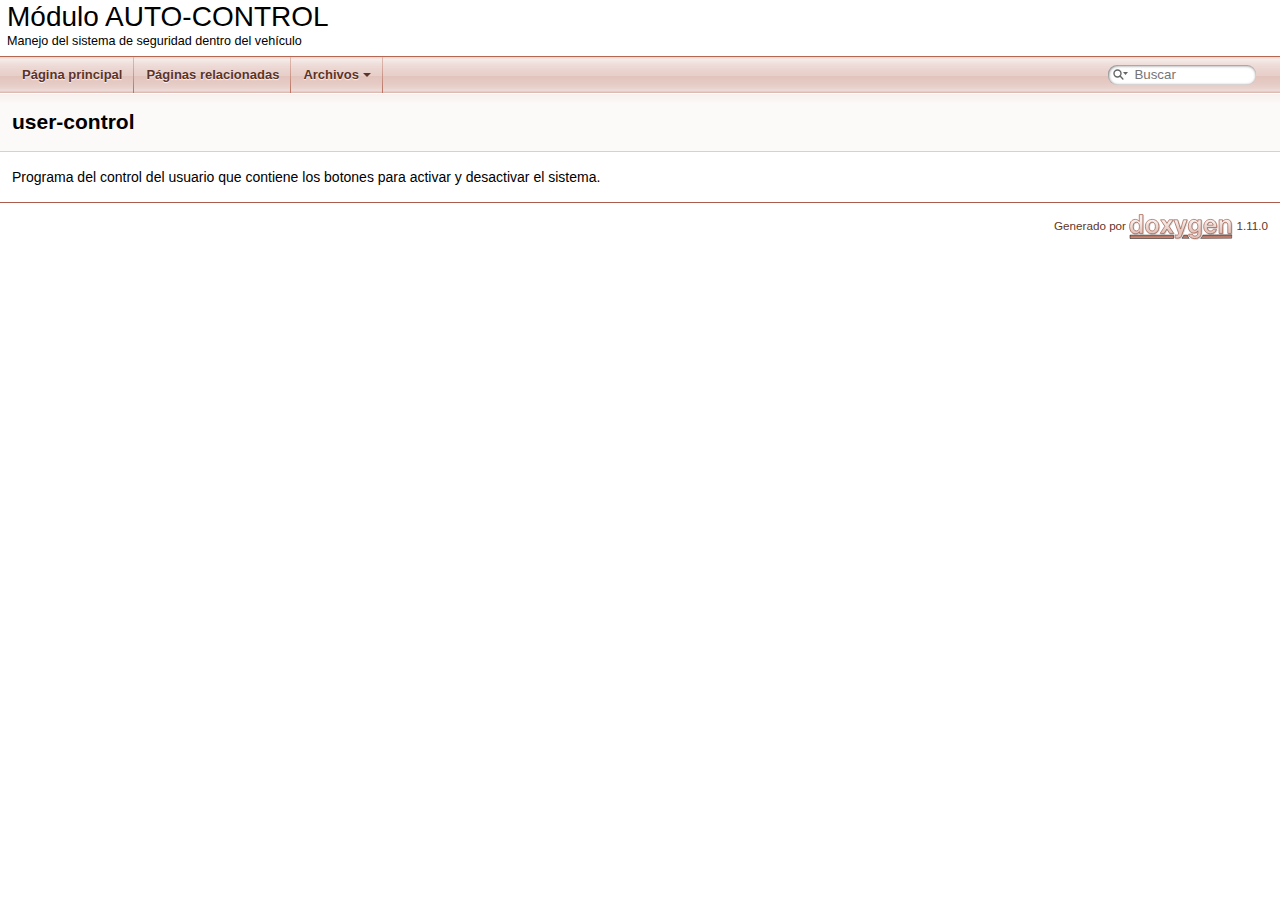
<file: Docs/html/md__r_e_a_d_m_e.html>
<!DOCTYPE html PUBLIC "-//W3C//DTD XHTML 1.0 Transitional//EN" "https://www.w3.org/TR/xhtml1/DTD/xhtml1-transitional.dtd">
<html xmlns="http://www.w3.org/1999/xhtml" lang="es">
<head>
<meta http-equiv="Content-Type" content="text/xhtml;charset=UTF-8"/>
<meta http-equiv="X-UA-Compatible" content="IE=11"/>
<meta name="generator" content="Doxygen 1.11.0"/>
<meta name="viewport" content="width=device-width, initial-scale=1"/>
<title>Módulo AUTO-CONTROL: user-control</title>
<link href="tabs.css" rel="stylesheet" type="text/css"/>
<script type="text/javascript" src="jquery.js"></script>
<script type="text/javascript" src="dynsections.js"></script>
<script type="text/javascript" src="clipboard.js"></script>
<link href="navtree.css" rel="stylesheet" type="text/css"/>
<script type="text/javascript" src="resize.js"></script>
<script type="text/javascript" src="cookie.js"></script>
<link href="search/search.css" rel="stylesheet" type="text/css"/>
<script type="text/javascript" src="search/searchdata.js"></script>
<script type="text/javascript" src="search/search.js"></script>
<link href="doxygen.css" rel="stylesheet" type="text/css" />
</head>
<body>
<div id="top"><!-- do not remove this div, it is closed by doxygen! -->
<div id="titlearea">
<table cellspacing="0" cellpadding="0">
 <tbody>
 <tr id="projectrow">
  <td id="projectalign">
   <div id="projectname">Módulo AUTO-CONTROL
   </div>
   <div id="projectbrief">Manejo del sistema de seguridad dentro del vehículo</div>
  </td>
 </tr>
 </tbody>
</table>
</div>
<!-- end header part -->
<!-- Generado por Doxygen 1.11.0 -->
<script type="text/javascript">
/* @license magnet:?xt=urn:btih:d3d9a9a6595521f9666a5e94cc830dab83b65699&amp;dn=expat.txt MIT */
var searchBox = new SearchBox("searchBox", "search/",'.html');
/* @license-end */
</script>
<script type="text/javascript">
/* @license magnet:?xt=urn:btih:d3d9a9a6595521f9666a5e94cc830dab83b65699&amp;dn=expat.txt MIT */
$(function() { codefold.init(0); });
/* @license-end */
</script>
<script type="text/javascript" src="menudata.js"></script>
<script type="text/javascript" src="menu.js"></script>
<script type="text/javascript">
/* @license magnet:?xt=urn:btih:d3d9a9a6595521f9666a5e94cc830dab83b65699&amp;dn=expat.txt MIT */
$(function() {
  initMenu('',true,false,'search.php','Buscar',false);
  $(function() { init_search(); });
});
/* @license-end */
</script>
<div id="main-nav"></div>
<script type="text/javascript">
/* @license magnet:?xt=urn:btih:d3d9a9a6595521f9666a5e94cc830dab83b65699&amp;dn=expat.txt MIT */
$(function(){ initResizable(false); });
/* @license-end */
</script>
<!-- window showing the filter options -->
<div id="MSearchSelectWindow"
     onmouseover="return searchBox.OnSearchSelectShow()"
     onmouseout="return searchBox.OnSearchSelectHide()"
     onkeydown="return searchBox.OnSearchSelectKey(event)">
</div>

<!-- iframe showing the search results (closed by default) -->
<div id="MSearchResultsWindow">
<div id="MSearchResults">
<div class="SRPage">
<div id="SRIndex">
<div id="SRResults"></div>
<div class="SRStatus" id="Loading">Cargando...</div>
<div class="SRStatus" id="Searching">Buscando...</div>
<div class="SRStatus" id="NoMatches">Nada coincide</div>
</div>
</div>
</div>
</div>

</div><!-- top -->
<div id="doc-content">
<div><div class="header">
  <div class="headertitle"><div class="title">user-control</div></div>
</div><!--header-->
<div class="contents">
<div class="textblock"><p><a class="anchor" id="autotoc_md0"></a> Programa del control del usuario que contiene los botones para activar y desactivar el sistema. </p>
</div></div><!-- contents -->
</div><!-- PageDoc -->
<!-- start footer part -->
<hr class="footer"/><address class="footer"><small>
Generado por&#160;<a href="https://www.doxygen.org/index.html"><img class="footer" src="doxygen.svg" width="104" height="31" alt="doxygen"/></a> 1.11.0
</small></address>
</div><!-- doc-content -->
</body>
</html>
</file>
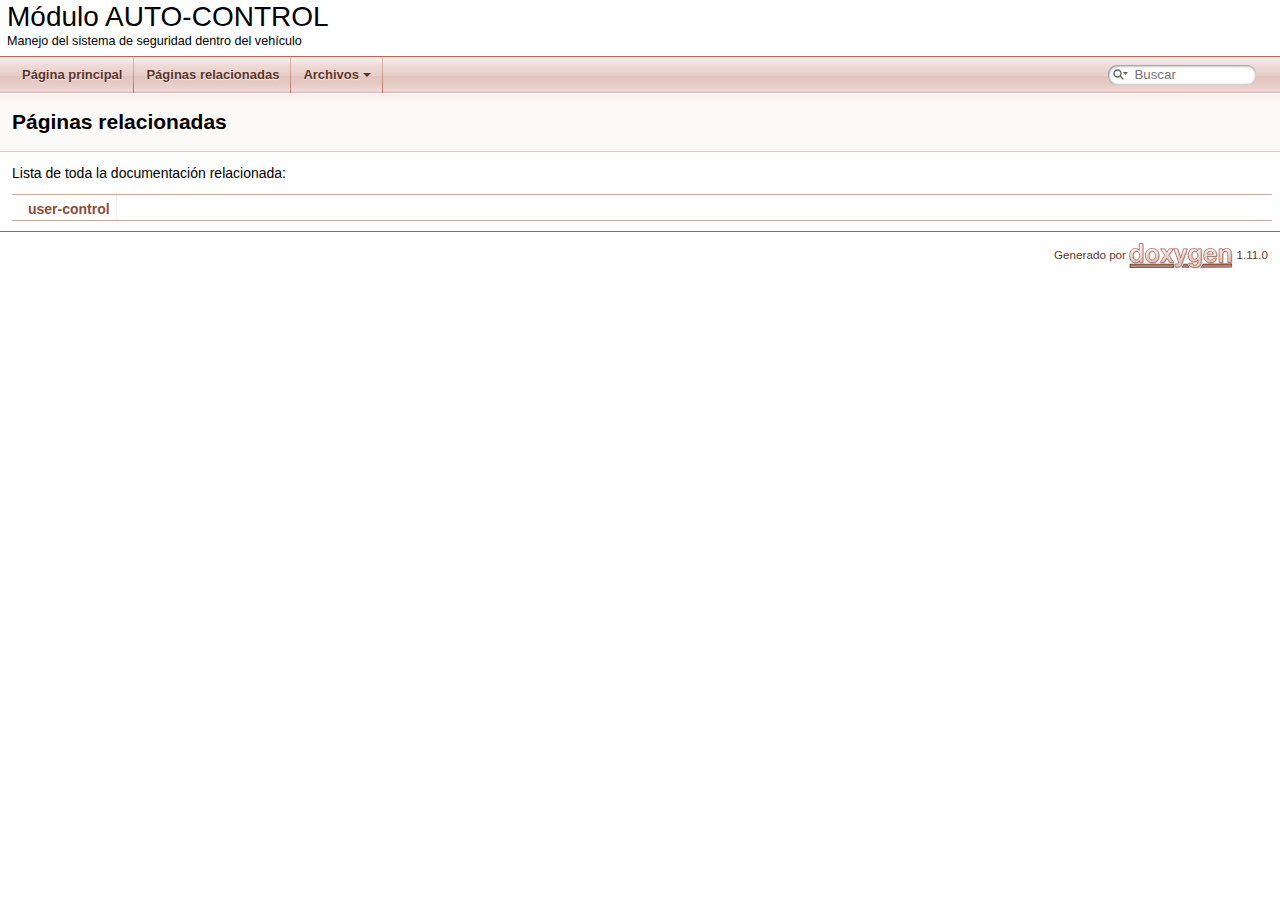
<file: Docs/html/pages.html>
<!DOCTYPE html PUBLIC "-//W3C//DTD XHTML 1.0 Transitional//EN" "https://www.w3.org/TR/xhtml1/DTD/xhtml1-transitional.dtd">
<html xmlns="http://www.w3.org/1999/xhtml" lang="es">
<head>
<meta http-equiv="Content-Type" content="text/xhtml;charset=UTF-8"/>
<meta http-equiv="X-UA-Compatible" content="IE=11"/>
<meta name="generator" content="Doxygen 1.11.0"/>
<meta name="viewport" content="width=device-width, initial-scale=1"/>
<title>Módulo AUTO-CONTROL: Páginas relacionadas</title>
<link href="tabs.css" rel="stylesheet" type="text/css"/>
<script type="text/javascript" src="jquery.js"></script>
<script type="text/javascript" src="dynsections.js"></script>
<script type="text/javascript" src="clipboard.js"></script>
<link href="navtree.css" rel="stylesheet" type="text/css"/>
<script type="text/javascript" src="resize.js"></script>
<script type="text/javascript" src="cookie.js"></script>
<link href="search/search.css" rel="stylesheet" type="text/css"/>
<script type="text/javascript" src="search/searchdata.js"></script>
<script type="text/javascript" src="search/search.js"></script>
<link href="doxygen.css" rel="stylesheet" type="text/css" />
</head>
<body>
<div id="top"><!-- do not remove this div, it is closed by doxygen! -->
<div id="titlearea">
<table cellspacing="0" cellpadding="0">
 <tbody>
 <tr id="projectrow">
  <td id="projectalign">
   <div id="projectname">Módulo AUTO-CONTROL
   </div>
   <div id="projectbrief">Manejo del sistema de seguridad dentro del vehículo</div>
  </td>
 </tr>
 </tbody>
</table>
</div>
<!-- end header part -->
<!-- Generado por Doxygen 1.11.0 -->
<script type="text/javascript">
/* @license magnet:?xt=urn:btih:d3d9a9a6595521f9666a5e94cc830dab83b65699&amp;dn=expat.txt MIT */
var searchBox = new SearchBox("searchBox", "search/",'.html');
/* @license-end */
</script>
<script type="text/javascript">
/* @license magnet:?xt=urn:btih:d3d9a9a6595521f9666a5e94cc830dab83b65699&amp;dn=expat.txt MIT */
$(function() { codefold.init(0); });
/* @license-end */
</script>
<script type="text/javascript" src="menudata.js"></script>
<script type="text/javascript" src="menu.js"></script>
<script type="text/javascript">
/* @license magnet:?xt=urn:btih:d3d9a9a6595521f9666a5e94cc830dab83b65699&amp;dn=expat.txt MIT */
$(function() {
  initMenu('',true,false,'search.php','Buscar',false);
  $(function() { init_search(); });
});
/* @license-end */
</script>
<div id="main-nav"></div>
</div><!-- top -->
<div id="doc-content">
<script type="text/javascript">
/* @license magnet:?xt=urn:btih:d3d9a9a6595521f9666a5e94cc830dab83b65699&amp;dn=expat.txt MIT */
$(function(){ initResizable(false); });
/* @license-end */
</script>
<!-- window showing the filter options -->
<div id="MSearchSelectWindow"
     onmouseover="return searchBox.OnSearchSelectShow()"
     onmouseout="return searchBox.OnSearchSelectHide()"
     onkeydown="return searchBox.OnSearchSelectKey(event)">
</div>

<!-- iframe showing the search results (closed by default) -->
<div id="MSearchResultsWindow">
<div id="MSearchResults">
<div class="SRPage">
<div id="SRIndex">
<div id="SRResults"></div>
<div class="SRStatus" id="Loading">Cargando...</div>
<div class="SRStatus" id="Searching">Buscando...</div>
<div class="SRStatus" id="NoMatches">Nada coincide</div>
</div>
</div>
</div>
</div>

<div class="header">
  <div class="headertitle"><div class="title">Páginas relacionadas</div></div>
</div><!--header-->
<div class="contents">
<div class="textblock">Lista de toda la documentación relacionada:</div><div class="directory">
<table class="directory">
<tr id="row_0_" class="even"><td class="entry"><span style="width:16px;display:inline-block;">&#160;</span><a class="el" href="md__r_e_a_d_m_e.html" target="_self">user-control</a></td><td class="desc"></td></tr>
</table>
</div><!-- directory -->
</div><!-- contents -->
<!-- start footer part -->
<hr class="footer"/><address class="footer"><small>
Generado por&#160;<a href="https://www.doxygen.org/index.html"><img class="footer" src="doxygen.svg" width="104" height="31" alt="doxygen"/></a> 1.11.0
</small></address>
</div><!-- doc-content -->
</body>
</html>
</file>
<file: Docs/html/tabs.css>
.sm{position:relative;z-index:9999}.sm,.sm ul,.sm li{display:block;list-style:none;margin:0;padding:0;line-height:normal;direction:ltr;text-align:left;-webkit-tap-highlight-color:rgba(0,0,0,0)}.sm-rtl,.sm-rtl ul,.sm-rtl li{direction:rtl;text-align:right}.sm>li>h1,.sm>li>h2,.sm>li>h3,.sm>li>h4,.sm>li>h5,.sm>li>h6{margin:0;padding:0}.sm ul{display:none}.sm li,.sm a{position:relative}.sm a{display:block}.sm a.disabled{cursor:not-allowed}.sm:after{content:"\00a0";display:block;height:0;font:0/0 serif;clear:both;visibility:hidden;overflow:hidden}.sm,.sm *,.sm *:before,.sm *:after{-moz-box-sizing:border-box;-webkit-box-sizing:border-box;box-sizing:border-box}.main-menu-btn{position:relative;display:inline-block;width:36px;height:36px;text-indent:36px;margin-left:8px;white-space:nowrap;overflow:hidden;cursor:pointer;-webkit-tap-highlight-color:rgba(0,0,0,0)}.main-menu-btn-icon,.main-menu-btn-icon:before,.main-menu-btn-icon:after{position:absolute;top:50%;left:2px;height:2px;width:24px;background:var(--nav-menu-button-color);-webkit-transition:all .25s;transition:all .25s}.main-menu-btn-icon:before{content:'';top:-7px;left:0}.main-menu-btn-icon:after{content:'';top:7px;left:0}#main-menu-state:checked ~ .main-menu-btn .main-menu-btn-icon{height:0}#main-menu-state:checked ~ .main-menu-btn .main-menu-btn-icon:before{top:0;-webkit-transform:rotate(-45deg);transform:rotate(-45deg)}#main-menu-state:checked ~ .main-menu-btn .main-menu-btn-icon:after{top:0;-webkit-transform:rotate(45deg);transform:rotate(45deg)}#main-menu-state{position:absolute;width:1px;height:1px;margin:-1px;border:0;padding:0;overflow:hidden;clip:rect(1px,1px,1px,1px)}#main-menu-state:not(:checked) ~ #main-menu{display:none}#main-menu-state:checked ~ #main-menu{display:block}@media(min-width:768px){.main-menu-btn{position:absolute;top:-99999px}#main-menu-state:not(:checked) ~ #main-menu{display:block}}.sm-dox{background-image:var(--nav-gradient-image)}.sm-dox a,.sm-dox a:focus,.sm-dox a:hover,.sm-dox a:active{padding:0 12px;padding-right:43px;font-family:var(--font-family-nav);font-size:13px;font-weight:bold;line-height:36px;text-decoration:none;text-shadow:var(--nav-text-normal-shadow);color:var(--nav-text-normal-color);outline:0}.sm-dox a:hover{background-image:var(--nav-gradient-active-image);background-repeat:repeat-x;color:var(--nav-text-hover-color);text-shadow:var(--nav-text-hover-shadow)}.sm-dox a.current{color:#d23600}.sm-dox a.disabled{color:#bbb}.sm-dox a span.sub-arrow{position:absolute;top:50%;margin-top:-14px;left:auto;right:3px;width:28px;height:28px;overflow:hidden;font:bold 12px/28px monospace !important;text-align:center;text-shadow:none;background:var(--nav-menu-toggle-color);-moz-border-radius:5px;-webkit-border-radius:5px;border-radius:5px}.sm-dox a span.sub-arrow:before{display:block;content:'+'}.sm-dox a.highlighted span.sub-arrow:before{display:block;content:'-'}.sm-dox>li:first-child>a,.sm-dox>li:first-child>:not(ul) a{-moz-border-radius:5px 5px 0 0;-webkit-border-radius:5px;border-radius:5px 5px 0 0}.sm-dox>li:last-child>a,.sm-dox>li:last-child>*:not(ul) a,.sm-dox>li:last-child>ul,.sm-dox>li:last-child>ul>li:last-child>a,.sm-dox>li:last-child>ul>li:last-child>*:not(ul) a,.sm-dox>li:last-child>ul>li:last-child>ul,.sm-dox>li:last-child>ul>li:last-child>ul>li:last-child>a,.sm-dox>li:last-child>ul>li:last-child>ul>li:last-child>*:not(ul) a,.sm-dox>li:last-child>ul>li:last-child>ul>li:last-child>ul,.sm-dox>li:last-child>ul>li:last-child>ul>li:last-child>ul>li:last-child>a,.sm-dox>li:last-child>ul>li:last-child>ul>li:last-child>ul>li:last-child>*:not(ul) a,.sm-dox>li:last-child>ul>li:last-child>ul>li:last-child>ul>li:last-child>ul,.sm-dox>li:last-child>ul>li:last-child>ul>li:last-child>ul>li:last-child>ul>li:last-child>a,.sm-dox>li:last-child>ul>li:last-child>ul>li:last-child>ul>li:last-child>ul>li:last-child>*:not(ul) a,.sm-dox>li:last-child>ul>li:last-child>ul>li:last-child>ul>li:last-child>ul>li:last-child>ul{-moz-border-radius:0 0 5px 5px;-webkit-border-radius:0;border-radius:0 0 5px 5px}.sm-dox>li:last-child>a.highlighted,.sm-dox>li:last-child>*:not(ul) a.highlighted,.sm-dox>li:last-child>ul>li:last-child>a.highlighted,.sm-dox>li:last-child>ul>li:last-child>*:not(ul) a.highlighted,.sm-dox>li:last-child>ul>li:last-child>ul>li:last-child>a.highlighted,.sm-dox>li:last-child>ul>li:last-child>ul>li:last-child>*:not(ul) a.highlighted,.sm-dox>li:last-child>ul>li:last-child>ul>li:last-child>ul>li:last-child>a.highlighted,.sm-dox>li:last-child>ul>li:last-child>ul>li:last-child>ul>li:last-child>*:not(ul) a.highlighted,.sm-dox>li:last-child>ul>li:last-child>ul>li:last-child>ul>li:last-child>ul>li:last-child>a.highlighted,.sm-dox>li:last-child>ul>li:last-child>ul>li:last-child>ul>li:last-child>ul>li:last-child>*:not(ul) a.highlighted{-moz-border-radius:0;-webkit-border-radius:0;border-radius:0}.sm-dox ul{background:var(--nav-menu-background-color)}.sm-dox ul a,.sm-dox ul a:focus,.sm-dox ul a:hover,.sm-dox ul a:active{font-size:12px;border-left:8px solid transparent;line-height:36px;text-shadow:none;background-color:var(--nav-menu-background-color);background-image:none}.sm-dox ul a:hover{background-image:var(--nav-gradient-active-image);background-repeat:repeat-x;color:var(--nav-text-hover-color);text-shadow:0 1px 1px black}.sm-dox ul ul a,.sm-dox ul ul a:hover,.sm-dox ul ul a:focus,.sm-dox ul ul a:active{border-left:16px solid transparent}.sm-dox ul ul ul a,.sm-dox ul ul ul a:hover,.sm-dox ul ul ul a:focus,.sm-dox ul ul ul a:active{border-left:24px solid transparent}.sm-dox ul ul ul ul a,.sm-dox ul ul ul ul a:hover,.sm-dox ul ul ul ul a:focus,.sm-dox ul ul ul ul a:active{border-left:32px solid transparent}.sm-dox ul ul ul ul ul a,.sm-dox ul ul ul ul ul a:hover,.sm-dox ul ul ul ul ul a:focus,.sm-dox ul ul ul ul ul a:active{border-left:40px solid transparent}@media(min-width:768px){.sm-dox ul{position:absolute;width:12em}.sm-dox li{float:left}.sm-dox.sm-rtl li{float:right}.sm-dox ul li,.sm-dox.sm-rtl ul li,.sm-dox.sm-vertical li{float:none}.sm-dox a{white-space:nowrap}.sm-dox ul a,.sm-dox.sm-vertical a{white-space:normal}.sm-dox .sm-nowrap>li>a,.sm-dox .sm-nowrap>li>:not(ul) a{white-space:nowrap}.sm-dox{padding:0 10px;background-image:var(--nav-gradient-image);line-height:36px}.sm-dox a span.sub-arrow{top:50%;margin-top:-2px;right:12px;width:0;height:0;border-width:4px;border-style:solid dashed dashed dashed;border-color:var(--nav-text-normal-color) transparent transparent transparent;background:transparent;-moz-border-radius:0;-webkit-border-radius:0;border-radius:0}.sm-dox a,.sm-dox a:focus,.sm-dox a:active,.sm-dox a:hover,.sm-dox a.highlighted{padding:0 12px;background-image:var(--nav-separator-image);background-repeat:no-repeat;background-position:right;-moz-border-radius:0 !important;-webkit-border-radius:0;border-radius:0 !important}.sm-dox a:hover{background-image:var(--nav-gradient-active-image);background-repeat:repeat-x;color:var(--nav-text-hover-color);text-shadow:var(--nav-text-hover-shadow)}.sm-dox a:hover span.sub-arrow{border-color:var(--nav-text-hover-color) transparent transparent transparent}.sm-dox a.has-submenu{padding-right:24px}.sm-dox li{border-top:0}.sm-dox>li>ul:before,.sm-dox>li>ul:after{content:'';position:absolute;top:-18px;left:30px;width:0;height:0;overflow:hidden;border-width:9px;border-style:dashed dashed solid dashed;border-color:transparent transparent #bbb transparent}.sm-dox>li>ul:after{top:-16px;left:31px;border-width:8px;border-color:transparent transparent var(--nav-menu-background-color) transparent}.sm-dox ul{border:1px solid #bbb;padding:5px 0;background:var(--nav-menu-background-color);-moz-border-radius:5px !important;-webkit-border-radius:5px;border-radius:5px !important;-moz-box-shadow:0 5px 9px rgba(0,0,0,0.2);-webkit-box-shadow:0 5px 9px rgba(0,0,0,0.2);box-shadow:0 5px 9px rgba(0,0,0,0.2)}.sm-dox ul a span.sub-arrow{right:8px;top:50%;margin-top:-5px;border-width:5px;border-color:transparent transparent transparent var(--nav-menu-foreground-color);border-style:dashed dashed dashed solid}.sm-dox ul a,.sm-dox ul a:hover,.sm-dox ul a:focus,.sm-dox ul a:active,.sm-dox ul a.highlighted{color:var(--nav-menu-foreground-color);background-image:none;border:0 !important}.sm-dox ul a:hover{background-image:var(--nav-gradient-active-image);background-repeat:repeat-x;color:var(--nav-text-hover-color);text-shadow:var(--nav-text-hover-shadow)}.sm-dox ul a:hover span.sub-arrow{border-color:transparent transparent transparent var(--nav-text-hover-color)}.sm-dox span.scroll-up,.sm-dox span.scroll-down{position:absolute;display:none;visibility:hidden;overflow:hidden;background:var(--nav-menu-background-color);height:36px}.sm-dox span.scroll-up:hover,.sm-dox span.scroll-down:hover{background:#eee}.sm-dox span.scroll-up:hover span.scroll-up-arrow,.sm-dox span.scroll-up:hover span.scroll-down-arrow{border-color:transparent transparent #d23600 transparent}.sm-dox span.scroll-down:hover span.scroll-down-arrow{border-color:#d23600 transparent transparent transparent}.sm-dox span.scroll-up-arrow,.sm-dox span.scroll-down-arrow{position:absolute;top:0;left:50%;margin-left:-6px;width:0;height:0;overflow:hidden;border-width:6px;border-style:dashed dashed solid dashed;border-color:transparent transparent var(--nav-menu-foreground-color) transparent}.sm-dox span.scroll-down-arrow{top:8px;border-style:solid dashed dashed dashed;border-color:var(--nav-menu-foreground-color) transparent transparent transparent}.sm-dox.sm-rtl a.has-submenu{padding-right:12px;padding-left:24px}.sm-dox.sm-rtl a span.sub-arrow{right:auto;left:12px}.sm-dox.sm-rtl.sm-vertical a.has-submenu{padding:10px 20px}.sm-dox.sm-rtl.sm-vertical a span.sub-arrow{right:auto;left:8px;border-style:dashed solid dashed dashed;border-color:transparent #555 transparent transparent}.sm-dox.sm-rtl>li>ul:before{left:auto;right:30px}.sm-dox.sm-rtl>li>ul:after{left:auto;right:31px}.sm-dox.sm-rtl ul a.has-submenu{padding:10px 20px !important}.sm-dox.sm-rtl ul a span.sub-arrow{right:auto;left:8px;border-style:dashed solid dashed dashed;border-color:transparent #555 transparent transparent}.sm-dox.sm-vertical{padding:10px 0;-moz-border-radius:5px;-webkit-border-radius:5px;border-radius:5px}.sm-dox.sm-vertical a{padding:10px 20px}.sm-dox.sm-vertical a:hover,.sm-dox.sm-vertical a:focus,.sm-dox.sm-vertical a:active,.sm-dox.sm-vertical a.highlighted{background:#fff}.sm-dox.sm-vertical a.disabled{background-image:var(--nav-gradient-image)}.sm-dox.sm-vertical a span.sub-arrow{right:8px;top:50%;margin-top:-5px;border-width:5px;border-style:dashed dashed dashed solid;border-color:transparent transparent transparent #555}.sm-dox.sm-vertical>li>ul:before,.sm-dox.sm-vertical>li>ul:after{display:none}.sm-dox.sm-vertical ul a{padding:10px 20px}.sm-dox.sm-vertical ul a:hover,.sm-dox.sm-vertical ul a:focus,.sm-dox.sm-vertical ul a:active,.sm-dox.sm-vertical ul a.highlighted{background:#eee}.sm-dox.sm-vertical ul a.disabled{background:var(--nav-menu-background-color)}}
</file>
<file: Docs/html/navtree.css>
#nav-tree .children_ul {
  margin:0;
  padding:4px;
}

#nav-tree ul {
  list-style:none outside none;
  margin:0px;
  padding:0px;
}

#nav-tree li {
  white-space:nowrap;
  margin:0px;
  padding:0px;
}

#nav-tree .plus {
  margin:0px;
}

#nav-tree .selected {
  background-image: url('tab_a.png');
  background-repeat:repeat-x;
  color: var(--nav-text-active-color);
  text-shadow: var(--nav-text-active-shadow);
}

#nav-tree .selected .arrow {
  color: var(--nav-arrow-selected-color);
  text-shadow: none;
}

#nav-tree img {
  margin:0px;
  padding:0px;
  border:0px;
  vertical-align: middle;
}

#nav-tree a {
  text-decoration:none;
  padding:0px;
  margin:0px;
}

#nav-tree .label {
  margin:0px;
  padding:0px;
  font: 12px var(--font-family-nav);
}

#nav-tree .label a {
  padding:2px;
}

#nav-tree .selected a {
  text-decoration:none;
  color:var(--nav-text-active-color);
}

#nav-tree .children_ul {
  margin:0px;
  padding:0px;
}

#nav-tree .item {
  margin:0px;
  padding:0px;
}

#nav-tree {
  padding: 0px 0px;
  font-size:14px;
  overflow:auto;
}

#doc-content {
  overflow:auto;
  display:block;
  padding:0px;
  margin:0px;
  -webkit-overflow-scrolling : touch; /* iOS 5+ */
}

#side-nav {
  padding:0 6px 0 0;
  margin: 0px;
  display:block;
  position: absolute;
  left: 0px;
  width: $width;
  overflow : hidden;
}

.ui-resizable .ui-resizable-handle {
  display:block;
}

.ui-resizable-e {
  background-image:var(--nav-splitbar-image);
  background-size:100%;
  background-repeat:repeat-y;
  background-attachment: scroll;
  cursor:ew-resize;
  height:100%;
  right:0;
  top:0;
  width:6px;
}

.ui-resizable-handle {
  display:none;
  font-size:0.1px;
  position:absolute;
  z-index:1;
}

#nav-tree-contents {
  margin: 6px 0px 0px 0px;
}

#nav-tree {
  background-repeat:repeat-x;
  background-color: var(--nav-background-color);
  -webkit-overflow-scrolling : touch; /* iOS 5+ */
}

#nav-sync {
  position:absolute;
  top:5px;
  right:24px;
  z-index:0;
}

#nav-sync img {
  opacity:0.3;
}

#nav-sync img:hover {
  opacity:0.9;
}

@media print
{
  #nav-tree { display: none; }
  div.ui-resizable-handle { display: none; position: relative; }
}
</file>
<file: Docs/html/search/search.css>
/*---------------- Search Box positioning */

#main-menu > li:last-child {
    /* This <li> object is the parent of the search bar */
    display: flex;
    justify-content: center;
    align-items: center;
    height: 36px;
    margin-right: 1em;
}

/*---------------- Search box styling */

.SRPage * {
    font-weight: normal;
    line-height: normal;
}

dark-mode-toggle {
    margin-left: 5px;
    display: flex;
    float: right;
}

#MSearchBox {
    display: inline-block;
    white-space : nowrap;
    background: var(--search-background-color);
    border-radius: 0.65em;
    box-shadow: var(--search-box-shadow);
    z-index: 102;
}

#MSearchBox .left {
    display: inline-block;
    vertical-align: middle;
    height: 1.4em;
}

#MSearchSelect {
    display: inline-block;
    vertical-align: middle;
    width: 20px;
    height: 19px;
    background-image: var(--search-magnification-select-image);
    margin: 0 0 0 0.3em;
    padding: 0;
}

#MSearchSelectExt {
    display: inline-block;
    vertical-align: middle;
    width: 10px;
    height: 19px;
    background-image: var(--search-magnification-image);
    margin: 0 0 0 0.5em;
    padding: 0;
}


#MSearchField {
    display: inline-block;
    vertical-align: middle;
    width: 7.5em;
    height: 19px;
    margin: 0 0.15em;
    padding: 0;
    line-height: 1em;
    border:none;
    color: var(--search-foreground-color);
    outline: none;
    font-family: var(--font-family-search);
    -webkit-border-radius: 0px;
    border-radius: 0px;
    background: none;
}

@media(hover: none) {
    /* to avoid zooming on iOS */
    #MSearchField {
        font-size: 16px;
    }
}

#MSearchBox .right {
    display: inline-block;
    vertical-align: middle;
    width: 1.4em;
    height: 1.4em;
}

#MSearchClose {
    display: none;
    font-size: inherit;
    background : none;
    border: none;
    margin: 0;
    padding: 0;
    outline: none;

}

#MSearchCloseImg {
    padding: 0.3em;
    margin: 0;
}

.MSearchBoxActive #MSearchField {
    color: var(--search-active-color);
}



/*---------------- Search filter selection */

#MSearchSelectWindow {
    display: none;
    position: absolute;
    left: 0; top: 0;
    border: 1px solid var(--search-filter-border-color);
    background-color: var(--search-filter-background-color);
    z-index: 10001;
    padding-top: 4px;
    padding-bottom: 4px;
    -moz-border-radius: 4px;
    -webkit-border-top-left-radius: 4px;
    -webkit-border-top-right-radius: 4px;
    -webkit-border-bottom-left-radius: 4px;
    -webkit-border-bottom-right-radius: 4px;
    -webkit-box-shadow: 5px 5px 5px rgba(0, 0, 0, 0.15);
}

.SelectItem {
    font: 8pt var(--font-family-search);
    padding-left:  2px;
    padding-right: 12px;
    border: 0px;
}

span.SelectionMark {
    margin-right: 4px;
    font-family: var(--font-family-monospace);
    outline-style: none;
    text-decoration: none;
}

a.SelectItem {
    display: block;
    outline-style: none;
    color: var(--search-filter-foreground-color);
    text-decoration: none;
    padding-left:   6px;
    padding-right: 12px;
}

a.SelectItem:focus,
a.SelectItem:active {
    color: var(--search-filter-foreground-color);
    outline-style: none;
    text-decoration: none;
}

a.SelectItem:hover {
    color: var(--search-filter-highlight-text-color);
    background-color: var(--search-filter-highlight-bg-color);
    outline-style: none;
    text-decoration: none;
    cursor: pointer;
    display: block;
}

/*---------------- Search results window */

iframe#MSearchResults {
    /*width: 60ex;*/
    height: 15em;
}

#MSearchResultsWindow {
    display: none;
    position: absolute;
    left: 0; top: 0;
    border: 1px solid var(--search-results-border-color);
    background-color: var(--search-results-background-color);
    z-index:10000;
    width: 300px;
    height: 400px;
    overflow: auto;
}

/* ----------------------------------- */


#SRIndex {
    clear:both; 
}

.SREntry {
    font-size: 10pt;
    padding-left: 1ex;
}

.SRPage .SREntry {
    font-size: 8pt;
    padding: 1px 5px;
}

div.SRPage {
    margin: 5px 2px;
    background-color: var(--search-results-background-color);
}

.SRChildren {
    padding-left: 3ex; padding-bottom: .5em 
}

.SRPage .SRChildren {
    display: none;
}

.SRSymbol {
    font-weight: bold;
    color: var(--search-results-foreground-color);
    font-family: var(--font-family-search);
    text-decoration: none;
    outline: none;
}

a.SRScope {
    display: block;
    color: var(--search-results-foreground-color);
    font-family: var(--font-family-search);
    font-size: 8pt;
    text-decoration: none;
    outline: none;
}

a.SRSymbol:focus, a.SRSymbol:active,
a.SRScope:focus, a.SRScope:active {
    text-decoration: underline;
}

span.SRScope {
    padding-left: 4px;
    font-family: var(--font-family-search);
}

.SRPage .SRStatus {
    padding: 2px 5px;
    font-size: 8pt;
    font-style: italic;
    font-family: var(--font-family-search);
}

.SRResult {
    display: none;
}

div.searchresults {
    margin-left: 10px;
    margin-right: 10px;
}

/*---------------- External search page results */

.pages b {
   color: white;
   padding: 5px 5px 3px 5px;
   background-image: var(--nav-gradient-active-image-parent);
   background-repeat: repeat-x;
   text-shadow: 0 1px 1px #000000;
}

.pages {
    line-height: 17px;
    margin-left: 4px;
    text-decoration: none;
}

.hl {
    font-weight: bold;
}

#searchresults {
    margin-bottom: 20px;
}

.searchpages {
    margin-top: 10px;
}
</file>
<file: Docs/html/doxygen.css>
/* The standard CSS for doxygen 1.11.0*/

html {
/* page base colors */
--page-background-color: white;
--page-foreground-color: black;
--page-link-color: #8C4D3D;
--page-visited-link-color: #A25946;

/* index */
--index-odd-item-bg-color: #FCF9F8;
--index-even-item-bg-color: white;
--index-header-color: black;
--index-separator-color: #A0A0A0;

/* header */
--header-background-color: #FCFAF9;
--header-separator-color: #E5CBC4;
--header-gradient-image: url('nav_h.png');
--group-header-separator-color: #CB9587;
--group-header-color: #7B4335;
--inherit-header-color: gray;

--footer-foreground-color: #61352A;
--footer-logo-width: 104px;
--citation-label-color: #754033;
--glow-color: cyan;

--title-background-color: white;
--title-separator-color: #B46753;
--directory-separator-color: #D4A79C;
--separator-color: #AA5D4A;

--blockquote-background-color: #FBF8F7;
--blockquote-border-color: #D4A79C;

--scrollbar-thumb-color: #D4A79C;
--scrollbar-background-color: #FCFAF9;

--icon-background-color: #C18272;
--icon-foreground-color: white;
--icon-doc-image: url('doc.svg');
--icon-folder-open-image: url('folderopen.svg');
--icon-folder-closed-image: url('folderclosed.svg');

/* brief member declaration list */
--memdecl-background-color: #FCFAF9;
--memdecl-separator-color: #F0E1DE;
--memdecl-foreground-color: #555;
--memdecl-template-color: #A25946;

/* detailed member list */
--memdef-border-color: #D9B2A8;
--memdef-title-background-color: #F2E6E2;
--memdef-title-gradient-image: url('nav_f.png');
--memdef-proto-background-color: #F1E3DF;
--memdef-proto-text-color: #552E25;
--memdef-proto-text-shadow: 0px 1px 1px rgba(255, 255, 255, 0.9);
--memdef-doc-background-color: white;
--memdef-param-name-color: #602020;
--memdef-template-color: #A25946;

/* tables */
--table-cell-border-color: #68392D;
--table-header-background-color: #7F4637;
--table-header-foreground-color: #FFFFFF;

/* labels */
--label-background-color: #C18272;
--label-left-top-border-color: #B46753;
--label-right-bottom-border-color: #E5CBC4;
--label-foreground-color: white;

/** navigation bar/tree/menu */
--nav-background-color: #FCFAF9;
--nav-foreground-color: #7C4436;
--nav-gradient-image: url('tab_b.png');
--nav-gradient-hover-image: url('tab_h.png');
--nav-gradient-active-image: url('tab_a.png');
--nav-gradient-active-image-parent: url("../tab_a.png");
--nav-separator-image: url('tab_s.png');
--nav-breadcrumb-image: url('bc_s.png');
--nav-breadcrumb-border-color: #E4C9C2;
--nav-splitbar-image: url('splitbar.png');
--nav-font-size-level1: 13px;
--nav-font-size-level2: 10px;
--nav-font-size-level3: 9px;
--nav-text-normal-color: #5D3328;
--nav-text-hover-color: white;
--nav-text-active-color: white;
--nav-text-normal-shadow: 0px 1px 1px rgba(255, 255, 255, 0.9);
--nav-text-hover-shadow: 0px 1px 1px rgba(0, 0, 0, 1.0);
--nav-text-active-shadow: 0px 1px 1px rgba(0, 0, 0, 1.0);
--nav-menu-button-color: #7C4436;
--nav-menu-background-color: white;
--nav-menu-foreground-color: #555555;
--nav-menu-toggle-color: rgba(255, 255, 255, 0.5);
--nav-arrow-color: #D4A79C;
--nav-arrow-selected-color: #D4A79C;

/* table of contents */
--toc-background-color: #FAF6F4;
--toc-border-color: #EEDCD8;
--toc-header-color: #A25946;
--toc-down-arrow-image: url("data:image/svg+xml;utf8,<svg xmlns='http://www.w3.org/2000/svg' version='1.1' height='10px' width='5px' fill='grey'><text x='0' y='5' font-size='10'>&%238595;</text></svg>");

/** search field */
--search-background-color: white;
--search-foreground-color: #909090;
--search-magnification-image: url('mag.svg');
--search-magnification-select-image: url('mag_sel.svg');
--search-active-color: black;
--search-filter-background-color: #FCFAF9;
--search-filter-foreground-color: black;
--search-filter-border-color: #CE9C90;
--search-filter-highlight-text-color: white;
--search-filter-highlight-bg-color: #8C4D3D;
--search-results-foreground-color: #975342;
--search-results-background-color: #F7F0EE;
--search-results-border-color: black;
--search-box-shadow: inset 0.5px 0.5px 3px 0px #555;

/** code fragments */
--code-keyword-color: #008000;
--code-type-keyword-color: #604020;
--code-flow-keyword-color: #E08000;
--code-comment-color: #800000;
--code-preprocessor-color: #806020;
--code-string-literal-color: #002080;
--code-char-literal-color: #008080;
--code-xml-cdata-color: black;
--code-vhdl-digit-color: #FF00FF;
--code-vhdl-char-color: #000000;
--code-vhdl-keyword-color: #700070;
--code-vhdl-logic-color: #FF0000;
--code-link-color: #A25946;
--code-external-link-color: #A25946;
--fragment-foreground-color: black;
--fragment-background-color: #FDFCFB;
--fragment-border-color: #E5CBC4;
--fragment-lineno-border-color: #00FF00;
--fragment-lineno-background-color: #E8E8E8;
--fragment-lineno-foreground-color: black;
--fragment-lineno-link-fg-color: #A25946;
--fragment-lineno-link-bg-color: #D8D8D8;
--fragment-lineno-link-hover-fg-color: #A25946;
--fragment-lineno-link-hover-bg-color: #C8C8C8;
--fragment-copy-ok-color: #2EC82E;
--tooltip-foreground-color: black;
--tooltip-background-color: white;
--tooltip-border-color: gray;
--tooltip-doc-color: grey;
--tooltip-declaration-color: #006318;
--tooltip-link-color: #A25946;
--tooltip-shadow: 1px 1px 7px gray;
--fold-line-color: #808080;
--fold-minus-image: url('minus.svg');
--fold-plus-image: url('plus.svg');
--fold-minus-image-relpath: url('../../minus.svg');
--fold-plus-image-relpath: url('../../plus.svg');

/** font-family */
--font-family-normal: Roboto,sans-serif;
--font-family-monospace: 'JetBrains Mono',Consolas,Monaco,'Andale Mono','Ubuntu Mono',monospace,fixed;
--font-family-nav: 'Lucida Grande',Geneva,Helvetica,Arial,sans-serif;
--font-family-title: Tahoma,Arial,sans-serif;
--font-family-toc: Verdana,'DejaVu Sans',Geneva,sans-serif;
--font-family-search: Arial,Verdana,sans-serif;
--font-family-icon: Arial,Helvetica;
--font-family-tooltip: Roboto,sans-serif;

/** special sections */
--warning-color-bg: #f8d1cc;
--warning-color-hl: #b61825;
--warning-color-text: #75070f;
--note-color-bg: #faf3d8;
--note-color-hl: #f3a600;
--note-color-text: #5f4204;
--todo-color-bg: #e4f3ff;
--todo-color-hl: #1879C4;
--todo-color-text: #274a5c;
--test-color-bg: #e8e8ff;
--test-color-hl: #3939C4;
--test-color-text: #1a1a5c;
--deprecated-color-bg: #ecf0f3;
--deprecated-color-hl: #5b6269;
--deprecated-color-text: #43454a;
--bug-color-bg: #e4dafd;
--bug-color-hl: #5b2bdd;
--bug-color-text: #2a0d72;
--invariant-color-bg: #d8f1e3;
--invariant-color-hl: #44b86f;
--invariant-color-text: #265532;
}

@media (prefers-color-scheme: dark) {
  html:not(.dark-mode) {
    color-scheme: dark;

/* page base colors */
--page-background-color: black;
--page-foreground-color: #C9D1D9;
--page-link-color: #CE9C90;
--page-visited-link-color: #D7AEA3;

/* index */
--index-odd-item-bg-color: #1A0E0B;
--index-even-item-bg-color: black;
--index-header-color: #E5CBC4;
--index-separator-color: #754033;

/* header */
--header-background-color: #110907;
--header-separator-color: #2E1914;
--header-gradient-image: url('nav_hd.png');
--group-header-separator-color: #5D3328;
--group-header-color: #CE9C90;
--inherit-header-color: #A0A0A0;

--footer-foreground-color: #B76E5B;
--footer-logo-width: 60px;
--citation-label-color: #CE9C90;
--glow-color: cyan;

--title-background-color: #160C09;
--title-separator-color: #794235;
--directory-separator-color: #5D3328;
--separator-color: #5D3328;

--blockquote-background-color: #261510;
--blockquote-border-color: #5D3328;

--scrollbar-thumb-color: #5D3328;
--scrollbar-background-color: #110907;

--icon-background-color: #754033;
--icon-foreground-color: #E5CBC4;
--icon-doc-image: url('docd.svg');
--icon-folder-open-image: url('folderopend.svg');
--icon-folder-closed-image: url('folderclosedd.svg');

/* brief member declaration list */
--memdecl-background-color: #1A0E0B;
--memdecl-separator-color: #65372C;
--memdecl-foreground-color: #BBB;
--memdecl-template-color: #C68B7C;

/* detailed member list */
--memdef-border-color: #502C23;
--memdef-title-background-color: #40231B;
--memdef-title-gradient-image: url('nav_fd.png');
--memdef-proto-background-color: #3A2019;
--memdef-proto-text-color: #D4A89D;
--memdef-proto-text-shadow: 0px 1px 1px rgba(0, 0, 0, 0.9);
--memdef-doc-background-color: black;
--memdef-param-name-color: #D28757;
--memdef-template-color: #C68B7C;

/* tables */
--table-cell-border-color: #5D3328;
--table-header-background-color: #5D3328;
--table-header-foreground-color: #E5CBC4;

/* labels */
--label-background-color: #7B4335;
--label-left-top-border-color: #A25946;
--label-right-bottom-border-color: #5D3328;
--label-foreground-color: #CCCCCC;

/** navigation bar/tree/menu */
--nav-background-color: #261510;
--nav-foreground-color: #7C4436;
--nav-gradient-image: url('tab_bd.png');
--nav-gradient-hover-image: url('tab_hd.png');
--nav-gradient-active-image: url('tab_ad.png');
--nav-gradient-active-image-parent: url("../tab_ad.png");
--nav-separator-image: url('tab_sd.png');
--nav-breadcrumb-image: url('bc_sd.png');
--nav-breadcrumb-border-color: #61352A;
--nav-splitbar-image: url('splitbard.png');
--nav-font-size-level1: 13px;
--nav-font-size-level2: 10px;
--nav-font-size-level3: 9px;
--nav-text-normal-color: #DFBFB6;
--nav-text-hover-color: #EFDFDC;
--nav-text-active-color: #EFDFDC;
--nav-text-normal-shadow: 0px 1px 1px black;
--nav-text-hover-shadow: 0px 1px 1px rgba(0, 0, 0, 1.0);
--nav-text-active-shadow: 0px 1px 1px rgba(0, 0, 0, 1.0);
--nav-menu-button-color: #DFBFB6;
--nav-menu-background-color: #0C0705;
--nav-menu-foreground-color: #BBBBBB;
--nav-menu-toggle-color: rgba(255, 255, 255, 0.2);
--nav-arrow-color: #754033;
--nav-arrow-selected-color: #CE9C90;

/* table of contents */
--toc-background-color: #301A15;
--toc-border-color: #4A2820;
--toc-header-color: #D7AEA3;
--toc-down-arrow-image: url("data:image/svg+xml;utf8,<svg xmlns='http://www.w3.org/2000/svg' version='1.1' height='10px' width='5px'><text x='0' y='5' font-size='10' fill='grey'>&%238595;</text></svg>");

/** search field */
--search-background-color: black;
--search-foreground-color: #C5C5C5;
--search-magnification-image: url('mag_d.svg');
--search-magnification-select-image: url('mag_seld.svg');
--search-active-color: #C5C5C5;
--search-filter-background-color: #261510;
--search-filter-foreground-color: #CE9C90;
--search-filter-border-color: #C68B7C;
--search-filter-highlight-text-color: #E2C4BC;
--search-filter-highlight-bg-color: #5D3328;
--search-results-background-color: #261510;
--search-results-foreground-color: #CE9C90;
--search-results-border-color: #C68B7C;
--search-box-shadow: inset 0.5px 0.5px 3px 0px #6C3B2F;

/** code fragments */
--code-keyword-color: #CC99CD;
--code-type-keyword-color: #AB99CD;
--code-flow-keyword-color: #E08000;
--code-comment-color: #717790;
--code-preprocessor-color: #65CABE;
--code-string-literal-color: #7EC699;
--code-char-literal-color: #00E0F0;
--code-xml-cdata-color: #C9D1D9;
--code-vhdl-digit-color: #FF00FF;
--code-vhdl-char-color: #C0C0C0;
--code-vhdl-keyword-color: #CF53C9;
--code-vhdl-logic-color: #FF0000;
--code-link-color: #79C0FF;
--code-external-link-color: #79C0FF;
--fragment-foreground-color: #C9D1D9;
--fragment-background-color: #160C09;
--fragment-border-color: #30363D;
--fragment-lineno-border-color: #30363D;
--fragment-lineno-background-color: black;
--fragment-lineno-foreground-color: #6E7681;
--fragment-lineno-link-fg-color: #6E7681;
--fragment-lineno-link-bg-color: #303030;
--fragment-lineno-link-hover-fg-color: #8E96A1;
--fragment-lineno-link-hover-bg-color: #505050;
--fragment-copy-ok-color: #0EA80E;
--tooltip-foreground-color: #C9D1D9;
--tooltip-background-color: #202020;
--tooltip-border-color: #C9D1D9;
--tooltip-doc-color: #D9E1E9;
--tooltip-declaration-color: #20C348;
--tooltip-link-color: #79C0FF;
--tooltip-shadow: none;
--fold-line-color: #808080;
--fold-minus-image: url('minusd.svg');
--fold-plus-image: url('plusd.svg');
--fold-minus-image-relpath: url('../../minusd.svg');
--fold-plus-image-relpath: url('../../plusd.svg');

/** font-family */
--font-family-normal: Roboto,sans-serif;
--font-family-monospace: 'JetBrains Mono',Consolas,Monaco,'Andale Mono','Ubuntu Mono',monospace,fixed;
--font-family-nav: 'Lucida Grande',Geneva,Helvetica,Arial,sans-serif;
--font-family-title: Tahoma,Arial,sans-serif;
--font-family-toc: Verdana,'DejaVu Sans',Geneva,sans-serif;
--font-family-search: Arial,Verdana,sans-serif;
--font-family-icon: Arial,Helvetica;
--font-family-tooltip: Roboto,sans-serif;

/** special sections */
--warning-color-bg: #2e1917;
--warning-color-hl: #ad2617;
--warning-color-text: #f5b1aa;
--note-color-bg: #3b2e04;
--note-color-hl: #f1b602;
--note-color-text: #ceb670;
--todo-color-bg: #163750;
--todo-color-hl: #1982D2;
--todo-color-text: #dcf0fa;
--test-color-bg: #121258;
--test-color-hl: #4242cf;
--test-color-text: #c0c0da;
--deprecated-color-bg: #2e323b;
--deprecated-color-hl: #738396;
--deprecated-color-text: #abb0bd;
--bug-color-bg: #2a2536;
--bug-color-hl: #7661b3;
--bug-color-text: #ae9ed6;
--invariant-color-bg: #303a35;
--invariant-color-hl: #76ce96;
--invariant-color-text: #cceed5;
}}
body {
    background-color: var(--page-background-color);
    color: var(--page-foreground-color);
}

body, table, div, p, dl {
	font-weight: 400;
	font-size: 14px;
	font-family: var(--font-family-normal);
	line-height: 22px;
}

/* @group Heading Levels */

.title {
	font-family: var(--font-family-normal);
	line-height: 28px;
	font-size: 150%;
	font-weight: bold;
	margin: 10px 2px;
}

h1.groupheader {
	font-size: 150%;
}

h2.groupheader {
	border-bottom: 1px solid var(--group-header-separator-color);
	color: var(--group-header-color);
	font-size: 150%;
	font-weight: normal;
	margin-top: 1.75em;
	padding-top: 8px;
	padding-bottom: 4px;
	width: 100%;
}

h3.groupheader {
	font-size: 100%;
}

h1, h2, h3, h4, h5, h6 {
	-webkit-transition: text-shadow 0.5s linear;
	-moz-transition: text-shadow 0.5s linear;
	-ms-transition: text-shadow 0.5s linear;
	-o-transition: text-shadow 0.5s linear;
	transition: text-shadow 0.5s linear;
	margin-right: 15px;
}

h1.glow, h2.glow, h3.glow, h4.glow, h5.glow, h6.glow {
	text-shadow: 0 0 15px var(--glow-color);
}

dt {
	font-weight: bold;
}

p.startli, p.startdd {
	margin-top: 2px;
}

th p.starttd, th p.intertd, th p.endtd {
        font-size: 100%;
        font-weight: 700;
}

p.starttd {
	margin-top: 0px;
}

p.endli {
	margin-bottom: 0px;
}

p.enddd {
	margin-bottom: 4px;
}

p.endtd {
	margin-bottom: 2px;
}

p.interli {
}

p.interdd {
}

p.intertd {
}

/* @end */

caption {
	font-weight: bold;
}

span.legend {
	font-size: 70%;
	text-align: center;
}

h3.version {
	font-size: 90%;
	text-align: center;
}

div.navtab {
	padding-right: 15px;
	text-align: right;
	line-height: 110%;
}

div.navtab table {
	border-spacing: 0;
}

td.navtab {
	padding-right: 6px;
	padding-left: 6px;
}

td.navtabHL {
	background-image: var(--nav-gradient-active-image);
	background-repeat:repeat-x;
	padding-right: 6px;
	padding-left: 6px;
}

td.navtabHL a, td.navtabHL a:visited {
	color: var(--nav-text-hover-color);
	text-shadow: var(--nav-text-hover-shadow);
}

a.navtab {
	font-weight: bold;
}

div.qindex{
	text-align: center;
	width: 100%;
	line-height: 140%;
	font-size: 130%;
	color: var(--index-separator-color);
}

#main-menu a:focus {
	outline: auto;
	z-index: 10;
	position: relative;
}

dt.alphachar{
	font-size: 180%;
	font-weight: bold;
}

.alphachar a{
	color: var(--index-header-color);
}

.alphachar a:hover, .alphachar a:visited{
	text-decoration: none;
}

.classindex dl {
	padding: 25px;
	column-count:1
}

.classindex dd {
	display:inline-block;
	margin-left: 50px;
	width: 90%;
	line-height: 1.15em;
}

.classindex dl.even {
	background-color: var(--index-even-item-bg-color);
}

.classindex dl.odd {
	background-color: var(--index-odd-item-bg-color);
}

@media(min-width: 1120px) {
	.classindex dl {
		column-count:2
	}
}

@media(min-width: 1320px) {
	.classindex dl {
		column-count:3
	}
}


/* @group Link Styling */

a {
	color: var(--page-link-color);
	font-weight: normal;
	text-decoration: none;
}

.contents a:visited {
	color: var(--page-visited-link-color);
}

a:hover {
	text-decoration: none;
	background:   linear-gradient(to bottom, transparent 0,transparent calc(100% - 1px), currentColor 100%);
}

a:hover > span.arrow {
        text-decoration: none;
        background : var(--nav-background-color);
}

a.el {
	font-weight: bold;
}

a.elRef {
}

a.code, a.code:visited, a.line, a.line:visited {
	color: var(--code-link-color);
}

a.codeRef, a.codeRef:visited, a.lineRef, a.lineRef:visited {
	color: var(--code-external-link-color);
}

a.code.hl_class { /* style for links to class names in code snippets */ }
a.code.hl_struct { /* style for links to struct names in code snippets */ }
a.code.hl_union { /* style for links to union names in code snippets */ }
a.code.hl_interface { /* style for links to interface names in code snippets */ }
a.code.hl_protocol { /* style for links to protocol names in code snippets */ }
a.code.hl_category { /* style for links to category names in code snippets */ }
a.code.hl_exception { /* style for links to exception names in code snippets */ }
a.code.hl_service { /* style for links to service names in code snippets */ }
a.code.hl_singleton { /* style for links to singleton names in code snippets */ }
a.code.hl_concept { /* style for links to concept names in code snippets */ }
a.code.hl_namespace { /* style for links to namespace names in code snippets */ }
a.code.hl_package { /* style for links to package names in code snippets */ }
a.code.hl_define { /* style for links to macro names in code snippets */ }
a.code.hl_function { /* style for links to function names in code snippets */ }
a.code.hl_variable { /* style for links to variable names in code snippets */ }
a.code.hl_typedef { /* style for links to typedef names in code snippets */ }
a.code.hl_enumvalue { /* style for links to enum value names in code snippets */ }
a.code.hl_enumeration { /* style for links to enumeration names in code snippets */ }
a.code.hl_signal { /* style for links to Qt signal names in code snippets */ }
a.code.hl_slot { /* style for links to Qt slot names in code snippets */ }
a.code.hl_friend { /* style for links to friend names in code snippets */ }
a.code.hl_dcop { /* style for links to KDE3 DCOP names in code snippets */ }
a.code.hl_property { /* style for links to property names in code snippets */ }
a.code.hl_event { /* style for links to event names in code snippets */ }
a.code.hl_sequence { /* style for links to sequence names in code snippets */ }
a.code.hl_dictionary { /* style for links to dictionary names in code snippets */ }

/* @end */

dl.el {
	margin-left: -1cm;
}

ul.check {
  list-style:none;
  text-indent: -16px;
  padding-left: 38px;
}
li.unchecked:before {
  content: "\2610\A0";
}
li.checked:before {
  content: "\2611\A0";
}

ol {
  text-indent: 0px;
}

ul {
  text-indent: 0px;
  overflow: visible;
}

ul.multicol {
        -moz-column-gap: 1em;
        -webkit-column-gap: 1em;
        column-gap: 1em;
        -moz-column-count: 3;
        -webkit-column-count: 3;
        column-count: 3;
        list-style-type: none;
}

#side-nav ul {
  overflow: visible; /* reset ul rule for scroll bar in GENERATE_TREEVIEW window */
}

#main-nav ul {
  overflow: visible; /* reset ul rule for the navigation bar drop down lists */
}

.fragment {
  text-align: left;
  direction: ltr;
  overflow-x: auto;
  overflow-y: hidden;
  position: relative;
  min-height: 12px;
  margin: 10px 0px;
  padding: 10px 10px;
  border: 1px solid var(--fragment-border-color);
  border-radius: 4px;
  background-color: var(--fragment-background-color);
  color: var(--fragment-foreground-color);
}

pre.fragment {
  word-wrap: break-word;
  font-size:  10pt;
  line-height: 125%;
  font-family: var(--font-family-monospace);
}

.clipboard {
        width: 24px;
        height: 24px;
        right: 5px;
        top: 5px;
        opacity: 0;
        position: absolute;
        display: inline;
        overflow: auto;
        fill: var(--fragment-foreground-color);
        justify-content: center;
        align-items: center;
        cursor: pointer;
}

.clipboard.success {
        border: 1px solid var(--fragment-foreground-color);
        border-radius: 4px;
}

.fragment:hover .clipboard, .clipboard.success {
        opacity: .28;
}

.clipboard:hover, .clipboard.success {
        opacity: 1 !important;
}

.clipboard:active:not([class~=success]) svg {
        transform: scale(.91);
}

.clipboard.success svg {
        fill: var(--fragment-copy-ok-color);
}

.clipboard.success {
        border-color: var(--fragment-copy-ok-color);
}

div.line {
	font-family: var(--font-family-monospace);
        font-size: 13px;
	min-height: 13px;
	line-height: 1.2;
	text-wrap: unrestricted;
	white-space: -moz-pre-wrap; /* Moz */
	white-space: -pre-wrap;     /* Opera 4-6 */
	white-space: -o-pre-wrap;   /* Opera 7 */
	white-space: pre-wrap;      /* CSS3  */
	word-wrap: break-word;      /* IE 5.5+ */
	text-indent: -53px;
	padding-left: 53px;
	padding-bottom: 0px;
	margin: 0px;
	-webkit-transition-property: background-color, box-shadow;
	-webkit-transition-duration: 0.5s;
	-moz-transition-property: background-color, box-shadow;
	-moz-transition-duration: 0.5s;
	-ms-transition-property: background-color, box-shadow;
	-ms-transition-duration: 0.5s;
	-o-transition-property: background-color, box-shadow;
	-o-transition-duration: 0.5s;
	transition-property: background-color, box-shadow;
	transition-duration: 0.5s;
}

div.line:after {
    content:"\000A";
    white-space: pre;
}

div.line.glow {
	background-color: var(--glow-color);
	box-shadow: 0 0 10px var(--glow-color);
}

span.fold {
        margin-left: 5px;
        margin-right: 1px;
        margin-top: 0px;
        margin-bottom: 0px;
        padding: 0px;
	display: inline-block;
	width: 12px;
	height: 12px;
	background-repeat:no-repeat;
        background-position:center;
}

span.lineno {
	padding-right: 4px;
        margin-right: 9px;
	text-align: right;
	border-right: 2px solid var(--fragment-lineno-border-color);
	color: var(--fragment-lineno-foreground-color);
	background-color: var(--fragment-lineno-background-color);
        white-space: pre;
}
span.lineno a, span.lineno a:visited {
	color: var(--fragment-lineno-link-fg-color);
	background-color: var(--fragment-lineno-link-bg-color);
}

span.lineno a:hover {
	color: var(--fragment-lineno-link-hover-fg-color);
	background-color: var(--fragment-lineno-link-hover-bg-color);
}

.lineno {
	-webkit-touch-callout: none;
	-webkit-user-select: none;
	-khtml-user-select: none;
	-moz-user-select: none;
	-ms-user-select: none;
	user-select: none;
}

div.classindex ul {
        list-style: none;
        padding-left: 0;
}

div.classindex span.ai {
        display: inline-block;
}

div.groupHeader {
	margin-left: 16px;
	margin-top: 12px;
	font-weight: bold;
}

div.groupText {
	margin-left: 16px;
	font-style: italic;
}

body {
	color: var(--page-foreground-color);
        margin: 0;
}

div.contents {
	margin-top: 10px;
	margin-left: 12px;
	margin-right: 8px;
}

p.formulaDsp {
	text-align: center;
}

img.dark-mode-visible {
	display: none;
}
img.light-mode-visible {
	display: none;
}

img.formulaInl, img.inline {
	vertical-align: middle;
}

div.center {
	text-align: center;
        margin-top: 0px;
        margin-bottom: 0px;
        padding: 0px;
}

div.center img {
	border: 0px;
}

address.footer {
	text-align: right;
	padding-right: 12px;
}

img.footer {
	border: 0px;
	vertical-align: middle;
	width: var(--footer-logo-width);
}

.compoundTemplParams {
	color: var(--memdecl-template-color);
	font-size: 80%;
	line-height: 120%;
}

/* @group Code Colorization */

span.keyword {
	color: var(--code-keyword-color);
}

span.keywordtype {
	color: var(--code-type-keyword-color);
}

span.keywordflow {
	color: var(--code-flow-keyword-color);
}

span.comment {
	color: var(--code-comment-color);
}

span.preprocessor {
	color: var(--code-preprocessor-color);
}

span.stringliteral {
	color: var(--code-string-literal-color);
}

span.charliteral {
	color: var(--code-char-literal-color);
}

span.xmlcdata {
	color: var(--code-xml-cdata-color);
}

span.vhdldigit { 
	color: var(--code-vhdl-digit-color);
}

span.vhdlchar { 
	color: var(--code-vhdl-char-color);
}

span.vhdlkeyword { 
	color: var(--code-vhdl-keyword-color);
}

span.vhdllogic { 
	color: var(--code-vhdl-logic-color);
}

blockquote {
        background-color: var(--blockquote-background-color);
        border-left: 2px solid var(--blockquote-border-color);
        margin: 0 24px 0 4px;
        padding: 0 12px 0 16px;
}

/* @end */

td.tiny {
	font-size: 75%;
}

.dirtab {
	padding: 4px;
	border-collapse: collapse;
	border: 1px solid var(--table-cell-border-color);
}

th.dirtab {
	background-color: var(--table-header-background-color);
	color: var(--table-header-foreground-color);
	font-weight: bold;
}

hr {
	height: 0px;
	border: none;
	border-top: 1px solid var(--separator-color);
}

hr.footer {
	height: 1px;
}

/* @group Member Descriptions */

table.memberdecls {
	border-spacing: 0px;
	padding: 0px;
}

.memberdecls td, .fieldtable tr {
	-webkit-transition-property: background-color, box-shadow;
	-webkit-transition-duration: 0.5s;
	-moz-transition-property: background-color, box-shadow;
	-moz-transition-duration: 0.5s;
	-ms-transition-property: background-color, box-shadow;
	-ms-transition-duration: 0.5s;
	-o-transition-property: background-color, box-shadow;
	-o-transition-duration: 0.5s;
	transition-property: background-color, box-shadow;
	transition-duration: 0.5s;
}

.memberdecls td.glow, .fieldtable tr.glow {
	background-color: var(--glow-color);
	box-shadow: 0 0 15px var(--glow-color);
}

.mdescLeft, .mdescRight,
.memItemLeft, .memItemRight,
.memTemplItemLeft, .memTemplItemRight, .memTemplParams {
	background-color: var(--memdecl-background-color);
	border: none;
	margin: 4px;
	padding: 1px 0 0 8px;
}

.mdescLeft, .mdescRight {
	padding: 0px 8px 4px 8px;
	color: var(--memdecl-foreground-color);
}

.memSeparator {
        border-bottom: 1px solid var(--memdecl-separator-color);
        line-height: 1px;
        margin: 0px;
        padding: 0px;
}

.memItemLeft, .memTemplItemLeft {
        white-space: nowrap;
}

.memItemRight, .memTemplItemRight {
	width: 100%;
}

.memTemplParams {
	color: var(--memdecl-template-color);
        white-space: nowrap;
	font-size: 80%;
}

/* @end */

/* @group Member Details */

/* Styles for detailed member documentation */

.memtitle {
	padding: 8px;
	border-top: 1px solid var(--memdef-border-color);
	border-left: 1px solid var(--memdef-border-color);
	border-right: 1px solid var(--memdef-border-color);
	border-top-right-radius: 4px;
	border-top-left-radius: 4px;
	margin-bottom: -1px;
	background-image: var(--memdef-title-gradient-image);
	background-repeat: repeat-x;
	background-color: var(--memdef-title-background-color);
	line-height: 1.25;
	font-weight: 300;
	float:left;
}

.permalink
{
        font-size: 65%;
        display: inline-block;
        vertical-align: middle;
}

.memtemplate {
	font-size: 80%;
	color: var(--memdef-template-color);
	font-weight: normal;
	margin-left: 9px;
}

.mempage {
	width: 100%;
}

.memitem {
	padding: 0;
	margin-bottom: 10px;
	margin-right: 5px;
        -webkit-transition: box-shadow 0.5s linear;
        -moz-transition: box-shadow 0.5s linear;
        -ms-transition: box-shadow 0.5s linear;
        -o-transition: box-shadow 0.5s linear;
        transition: box-shadow 0.5s linear;
        display: table !important;
        width: 100%;
}

.memitem.glow {
         box-shadow: 0 0 15px var(--glow-color);
}

.memname {
        font-weight: 400;
        margin-left: 6px;
}

.memname td {
	vertical-align: bottom;
}

.memproto, dl.reflist dt {
        border-top: 1px solid var(--memdef-border-color);
        border-left: 1px solid var(--memdef-border-color);
        border-right: 1px solid var(--memdef-border-color);
        padding: 6px 0px 6px 0px;
        color: var(--memdef-proto-text-color);
        font-weight: bold;
        text-shadow: var(--memdef-proto-text-shadow);
        background-color: var(--memdef-proto-background-color);
        box-shadow: 5px 5px 5px rgba(0, 0, 0, 0.15);
        border-top-right-radius: 4px;
}

.overload {
        font-family: var(--font-family-monospace);
	font-size: 65%;
}

.memdoc, dl.reflist dd {
        border-bottom: 1px solid var(--memdef-border-color);
        border-left: 1px solid var(--memdef-border-color);
        border-right: 1px solid var(--memdef-border-color);
        padding: 6px 10px 2px 10px;
        border-top-width: 0;
        background-image:url('nav_g.png');
        background-repeat:repeat-x;
        background-color: var(--memdef-doc-background-color);
        /* opera specific markup */
        border-bottom-left-radius: 4px;
        border-bottom-right-radius: 4px;
        box-shadow: 5px 5px 5px rgba(0, 0, 0, 0.15);
        /* firefox specific markup */
        -moz-border-radius-bottomleft: 4px;
        -moz-border-radius-bottomright: 4px;
        -moz-box-shadow: rgba(0, 0, 0, 0.15) 5px 5px 5px;
        /* webkit specific markup */
        -webkit-border-bottom-left-radius: 4px;
        -webkit-border-bottom-right-radius: 4px;
        -webkit-box-shadow: 5px 5px 5px rgba(0, 0, 0, 0.15);
}

dl.reflist dt {
        padding: 5px;
}

dl.reflist dd {
        margin: 0px 0px 10px 0px;
        padding: 5px;
}

.paramkey {
	text-align: right;
}

.paramtype {
	white-space: nowrap;
	padding: 0px;
	padding-bottom: 1px;
}

.paramname {
	white-space: nowrap;
        padding: 0px;
        padding-bottom: 1px;
        margin-left: 2px;
}

.paramname em {
	color: var(--memdef-param-name-color);
	font-style: normal;
	margin-right: 1px;
}

.paramname .paramdefval {
	font-family: var(--font-family-monospace);
}

.params, .retval, .exception, .tparams {
        margin-left: 0px;
        padding-left: 0px;
}

.params .paramname, .retval .paramname, .tparams .paramname, .exception .paramname {
        font-weight: bold;
        vertical-align: top;
}

.params .paramtype, .tparams .paramtype {
        font-style: italic;
        vertical-align: top;
}

.params .paramdir, .tparams .paramdir {
        font-family: var(--font-family-monospace);
        vertical-align: top;
}

table.mlabels {
	border-spacing: 0px;
}

td.mlabels-left {
	width: 100%;
	padding: 0px;
}

td.mlabels-right {
	vertical-align: bottom;
	padding: 0px;
	white-space: nowrap;
}

span.mlabels {
        margin-left: 8px;
}

span.mlabel {
        background-color: var(--label-background-color);
        border-top:1px solid var(--label-left-top-border-color);
        border-left:1px solid var(--label-left-top-border-color);
        border-right:1px solid var(--label-right-bottom-border-color);
        border-bottom:1px solid var(--label-right-bottom-border-color);
	text-shadow: none;
	color: var(--label-foreground-color);
	margin-right: 4px;
	padding: 2px 3px;
	border-radius: 3px;
	font-size: 7pt;
	white-space: nowrap;
	vertical-align: middle;
}



/* @end */

/* these are for tree view inside a (index) page */

div.directory {
        margin: 10px 0px;
        border-top: 1px solid var(--directory-separator-color);
        border-bottom: 1px solid var(--directory-separator-color);
        width: 100%;
}

.directory table {
        border-collapse:collapse;
}

.directory td {
        margin: 0px;
        padding: 0px;
	vertical-align: top;
}

.directory td.entry {
        white-space: nowrap;
        padding-right: 6px;
	padding-top: 3px;
}

.directory td.entry a {
        outline:none;
}

.directory td.entry a img {
        border: none;
}

.directory td.desc {
        width: 100%;
        padding-left: 6px;
	padding-right: 6px;
	padding-top: 3px;
	border-left: 1px solid rgba(0,0,0,0.05);
}

.directory tr.odd {
	padding-left: 6px;
	background-color: var(--index-odd-item-bg-color);
}

.directory tr.even {
	padding-left: 6px;
	background-color: var(--index-even-item-bg-color);
}

.directory img {
	vertical-align: -30%;
}

.directory .levels {
        white-space: nowrap;
        width: 100%;
        text-align: right;
        font-size: 9pt;
}

.directory .levels span {
        cursor: pointer;
        padding-left: 2px;
        padding-right: 2px;
	color: var(--page-link-color);
}

.arrow {
    color: var(--nav-arrow-color);
    -webkit-user-select: none;
    -khtml-user-select: none;
    -moz-user-select: none;
    -ms-user-select: none;
    user-select: none;
    cursor: pointer;
    font-size: 80%;
    display: inline-block;
    width: 16px;
    height: 22px;
}

.icon {
    font-family: var(--font-family-icon);
    line-height: normal;
    font-weight: bold;
    font-size: 12px;
    height: 14px;
    width: 16px;
    display: inline-block;
    background-color: var(--icon-background-color);
    color: var(--icon-foreground-color);
    text-align: center;
    border-radius: 4px;
    margin-left: 2px;
    margin-right: 2px;
}

.icona {
    width: 24px;
    height: 22px;
    display: inline-block;
}

.iconfopen {
    width: 24px;
    height: 18px;
    margin-bottom: 4px;
    background-image:var(--icon-folder-open-image);
    background-repeat: repeat-y;
    vertical-align:top;
    display: inline-block;
}

.iconfclosed {
    width: 24px;
    height: 18px;
    margin-bottom: 4px;
    background-image:var(--icon-folder-closed-image);
    background-repeat: repeat-y;
    vertical-align:top;
    display: inline-block;
}

.icondoc {
    width: 24px;
    height: 18px;
    margin-bottom: 4px;
    background-image:var(--icon-doc-image);
    background-position: 0px -4px;
    background-repeat: repeat-y;
    vertical-align:top;
    display: inline-block;
}

/* @end */

div.dynheader {
        margin-top: 8px;
	-webkit-touch-callout: none;
	-webkit-user-select: none;
	-khtml-user-select: none;
	-moz-user-select: none;
	-ms-user-select: none;
	user-select: none;
}

address {
	font-style: normal;
	color: var(--footer-foreground-color);
}

table.doxtable caption {
	caption-side: top;
}

table.doxtable {
	border-collapse:collapse;
        margin-top: 4px;
        margin-bottom: 4px;
}

table.doxtable td, table.doxtable th {
	border: 1px solid var(--table-cell-border-color);
	padding: 3px 7px 2px;
}

table.doxtable th {
	background-color: var(--table-header-background-color);
	color: var(--table-header-foreground-color);
	font-size: 110%;
	padding-bottom: 4px;
	padding-top: 5px;
}

table.fieldtable {
        margin-bottom: 10px;
        border: 1px solid var(--memdef-border-color);
        border-spacing: 0px;
        border-radius: 4px;
        box-shadow: 2px 2px 2px rgba(0, 0, 0, 0.15);
}

.fieldtable td, .fieldtable th {
        padding: 3px 7px 2px;
}

.fieldtable td.fieldtype, .fieldtable td.fieldname {
        white-space: nowrap;
        border-right: 1px solid var(--memdef-border-color);
        border-bottom: 1px solid var(--memdef-border-color);
        vertical-align: top;
}

.fieldtable td.fieldname {
        padding-top: 3px;
}

.fieldtable td.fielddoc {
        border-bottom: 1px solid var(--memdef-border-color);
}

.fieldtable td.fielddoc p:first-child {
        margin-top: 0px;
}

.fieldtable td.fielddoc p:last-child {
        margin-bottom: 2px;
}

.fieldtable tr:last-child td {
        border-bottom: none;
}

.fieldtable th {
        background-image: var(--memdef-title-gradient-image);
        background-repeat:repeat-x;
        background-color: var(--memdef-title-background-color);
        font-size: 90%;
        color: var(--memdef-proto-text-color);
        padding-bottom: 4px;
        padding-top: 5px;
        text-align:left;
        font-weight: 400;
        border-top-left-radius: 4px;
        border-top-right-radius: 4px;
        border-bottom: 1px solid var(--memdef-border-color);
}


.tabsearch {
	top: 0px;
	left: 10px;
	height: 36px;
	background-image: var(--nav-gradient-image);
	z-index: 101;
	overflow: hidden;
	font-size: 13px;
}

.navpath ul
{
	font-size: 11px;
	background-image: var(--nav-gradient-image);
	background-repeat:repeat-x;
	background-position: 0 -5px;
	height:30px;
	line-height:30px;
	color:var(--nav-text-normal-color);
	border:solid 1px var(--nav-breadcrumb-border-color);
	overflow:hidden;
	margin:0px;
	padding:0px;
}

.navpath li
{
	list-style-type:none;
	float:left;
	padding-left:10px;
	padding-right:15px;
	background-image:var(--nav-breadcrumb-image);
	background-repeat:no-repeat;
	background-position:right;
	color: var(--nav-foreground-color);
}

.navpath li.navelem a
{
	height:32px;
	display:block;
	outline: none;
	color: var(--nav-text-normal-color);
	font-family: var(--font-family-nav);
	text-shadow: var(--nav-text-normal-shadow);
	text-decoration: none;
}

.navpath li.navelem a:hover
{
	color: var(--nav-text-hover-color);
	text-shadow: var(--nav-text-hover-shadow);
}

.navpath li.footer
{
        list-style-type:none;
        float:right;
        padding-left:10px;
        padding-right:15px;
        background-image:none;
        background-repeat:no-repeat;
        background-position:right;
        color: var(--footer-foreground-color);
        font-size: 8pt;
}


div.summary
{
	float: right;
	font-size: 8pt;
	padding-right: 5px;
	width: 50%;
	text-align: right;
}

div.summary a
{
	white-space: nowrap;
}

table.classindex
{
        margin: 10px;
        white-space: nowrap;
        margin-left: 3%;
        margin-right: 3%;
        width: 94%;
        border: 0;
        border-spacing: 0;
        padding: 0;
}

div.ingroups
{
	font-size: 8pt;
	width: 50%;
	text-align: left;
}

div.ingroups a
{
	white-space: nowrap;
}

div.header
{
        background-image: var(--header-gradient-image);
        background-repeat:repeat-x;
	background-color: var(--header-background-color);
	margin:  0px;
	border-bottom: 1px solid var(--header-separator-color);
}

div.headertitle
{
	padding: 5px 5px 5px 10px;
}

.PageDocRTL-title div.headertitle {
  text-align: right;
  direction: rtl;
}

dl {
        padding: 0 0 0 0;
}

/*

dl.section {
	margin-left: 0px;
	padding-left: 0px;
}

dl.note {
  margin-left: -7px;
  padding-left: 3px;
  border-left: 4px solid;
  border-color: #D0C000;
}

dl.warning, dl.attention, dl.important {
  margin-left: -7px;
  padding-left: 3px;
  border-left: 4px solid;
  border-color: #FF0000;
}

dl.pre, dl.post, dl.invariant {
  margin-left: -7px;
  padding-left: 3px;
  border-left: 4px solid;
  border-color: #00D000;
}

dl.deprecated {
  margin-left: -7px;
  padding-left: 3px;
  border-left: 4px solid;
  border-color: #505050;
}

dl.todo {
  margin-left: -7px;
  padding-left: 3px;
  border-left: 4px solid;
  border-color: #00C0E0;
}

dl.test {
  margin-left: -7px;
  padding-left: 3px;
  border-left: 4px solid;
  border-color: #3030E0;
}

dl.bug {
  margin-left: -7px;
  padding-left: 3px;
  border-left: 4px solid;
  border-color: #C08050;
}

*/

dl.bug dt a, dl.deprecated dt a, dl.todo dt a, dl.test a {
    font-weight: bold !important;
}

dl.warning, dl.attention, dl.important, dl.note, dl.deprecated, dl.bug,
dl.invariant, dl.pre, dl.post, dl.todo, dl.test, dl.remark {
    padding: 10px;
    margin: 10px 0px;
    overflow: hidden;
    margin-left: 0;
    border-radius: 4px;
}

dl.section dd {
    margin-bottom: 2px;
}

dl.warning, dl.attention, dl.important {
    background: var(--warning-color-bg);
    border-left: 8px solid var(--warning-color-hl);
    color: var(--warning-color-text);
}

dl.warning dt, dl.attention dt, dl.important dt {
    color: var(--warning-color-hl);
}

dl.note, dl.remark {
    background: var(--note-color-bg);
    border-left: 8px solid var(--note-color-hl);
    color: var(--note-color-text);
}

dl.note dt, dl.remark dt {
    color: var(--note-color-hl);
}

dl.todo {
    background: var(--todo-color-bg);
    border-left: 8px solid var(--todo-color-hl);
    color: var(--todo-color-text);
}

dl.todo dt {
    color: var(--todo-color-hl);
}

dl.test {
    background: var(--test-color-bg);
    border-left: 8px solid var(--test-color-hl);
    color: var(--test-color-text);
}

dl.test dt {
    color: var(--test-color-hl);
}

dl.bug dt a {
    color: var(--bug-color-hl) !important;
}

dl.bug {
    background: var(--bug-color-bg);
    border-left: 8px solid var(--bug-color-hl);
    color: var(--bug-color-text);
}

dl.bug dt a {
    color: var(--bug-color-hl) !important;
}

dl.deprecated {
    background: var(--deprecated-color-bg);
    border-left: 8px solid var(--deprecated-color-hl);
    color: var(--deprecated-color-text);
}

dl.deprecated dt a {
    color: var(--deprecated-color-hl) !important;
}

dl.note dd, dl.warning dd, dl.pre dd, dl.post dd,
dl.remark dd, dl.attention dd, dl.important dd, dl.invariant dd,
dl.bug dd, dl.deprecated dd, dl.todo dd, dl.test dd {
    margin-inline-start: 0px;
}

dl.invariant, dl.pre, dl.post {
    background: var(--invariant-color-bg);
    border-left: 8px solid var(--invariant-color-hl);
    color: var(--invariant-color-text);
}

dl.invariant dt, dl.pre dt, dl.post dt {
    color: var(--invariant-color-hl);
}


#projectrow
{
	height: 56px;
}

#projectlogo
{
	text-align: center;
	vertical-align: bottom;
	border-collapse: separate;
}

#projectlogo img
{
	border: 0px none;
}

#projectalign
{
        vertical-align: middle;
        padding-left: 0.5em;
}

#projectname
{
	font-size: 200%;
	font-family: var(--font-family-title);
	margin: 0px;
	padding: 2px 0px;
}

#projectbrief
{
	font-size: 90%;
        font-family: var(--font-family-title);
	margin: 0px;
	padding: 0px;
}

#projectnumber
{
	font-size: 50%;
	font-family: 50% var(--font-family-title);
	margin: 0px;
	padding: 0px;
}

#titlearea
{
	padding: 0px;
	margin: 0px;
	width: 100%;
	border-bottom: 1px solid var(--title-separator-color);
	background-color: var(--title-background-color);
}

.image
{
        text-align: center;
}

.dotgraph
{
        text-align: center;
}

.mscgraph
{
        text-align: center;
}

.plantumlgraph
{
        text-align: center;
}

.diagraph
{
        text-align: center;
}

.caption
{
	font-weight: bold;
}

dl.citelist {
        margin-bottom:50px;
}

dl.citelist dt {
        color:var(--citation-label-color);
        float:left;
        font-weight:bold;
        margin-right:10px;
        padding:5px;
        text-align:right;
        width:52px;
}

dl.citelist dd {
        margin:2px 0 2px 72px;
        padding:5px 0;
}

div.toc {
        padding: 14px 25px;
        background-color: var(--toc-background-color);
        border: 1px solid var(--toc-border-color);
        border-radius: 7px 7px 7px 7px;
        float: right;
        height: auto;
        margin: 0 8px 10px 10px;
        width: 200px;
}

div.toc li {
        background: var(--toc-down-arrow-image) no-repeat scroll 0 5px transparent;
        font: 10px/1.2 var(--font-family-toc);
        margin-top: 5px;
        padding-left: 10px;
        padding-top: 2px;
}

div.toc h3 {
        font: bold 12px/1.2 var(--font-family-toc);
	color: var(--toc-header-color);
        border-bottom: 0 none;
        margin: 0;
}

div.toc ul {
        list-style: none outside none;
        border: medium none;
        padding: 0px;
}

div.toc li.level1 {
        margin-left: 0px;
}

div.toc li.level2 {
        margin-left: 15px;
}

div.toc li.level3 {
        margin-left: 15px;
}

div.toc li.level4 {
        margin-left: 15px;
}

span.emoji {
        /* font family used at the site: https://unicode.org/emoji/charts/full-emoji-list.html
         * font-family: "Noto Color Emoji", "Apple Color Emoji", "Segoe UI Emoji", Times, Symbola, Aegyptus, Code2000, Code2001, Code2002, Musica, serif, LastResort;
         */
}

span.obfuscator {
  display: none;
}

.inherit_header {
        font-weight: bold;
        color: var(--inherit-header-color);
        cursor: pointer;
	-webkit-touch-callout: none;
	-webkit-user-select: none;
	-khtml-user-select: none;
	-moz-user-select: none;
	-ms-user-select: none;
	user-select: none;
}

.inherit_header td {
        padding: 6px 0px 2px 5px;
}

.inherit {
        display: none;
}

tr.heading h2 {
        margin-top: 12px;
        margin-bottom: 4px;
}

/* tooltip related style info */

.ttc {
        position: absolute;
        display: none;
}

#powerTip {
	cursor: default;
	/*white-space: nowrap;*/
        color: var(--tooltip-foreground-color);
	background-color: var(--tooltip-background-color);
	border: 1px solid var(--tooltip-border-color);
	border-radius: 4px 4px 4px 4px;
	box-shadow: var(--tooltip-shadow);
	display: none;
	font-size: smaller;
	max-width: 80%;
	opacity: 0.9;
	padding: 1ex 1em 1em;
	position: absolute;
	z-index: 2147483647;
}

#powerTip div.ttdoc {
        color: var(--tooltip-doc-color);
	font-style: italic;
}

#powerTip div.ttname a {
        font-weight: bold;
}

#powerTip a {
	color: var(--tooltip-link-color);
}

#powerTip div.ttname {
        font-weight: bold;
}

#powerTip div.ttdeci {
        color: var(--tooltip-declaration-color);
}

#powerTip div {
        margin: 0px;
        padding: 0px;
        font-size: 12px;
       	font-family: var(--font-family-tooltip);
	line-height: 16px;
}

#powerTip:before, #powerTip:after {
	content: "";
	position: absolute;
	margin: 0px;
}

#powerTip.n:after,  #powerTip.n:before,
#powerTip.s:after,  #powerTip.s:before,
#powerTip.w:after,  #powerTip.w:before,
#powerTip.e:after,  #powerTip.e:before,
#powerTip.ne:after, #powerTip.ne:before,
#powerTip.se:after, #powerTip.se:before,
#powerTip.nw:after, #powerTip.nw:before,
#powerTip.sw:after, #powerTip.sw:before {
	border: solid transparent;
	content: " ";
	height: 0;
	width: 0;
	position: absolute;
}

#powerTip.n:after,  #powerTip.s:after,
#powerTip.w:after,  #powerTip.e:after,
#powerTip.nw:after, #powerTip.ne:after,
#powerTip.sw:after, #powerTip.se:after {
	border-color: rgba(255, 255, 255, 0);
}

#powerTip.n:before,  #powerTip.s:before,
#powerTip.w:before,  #powerTip.e:before,
#powerTip.nw:before, #powerTip.ne:before,
#powerTip.sw:before, #powerTip.se:before {
	border-color: rgba(128, 128, 128, 0);
}

#powerTip.n:after,  #powerTip.n:before,
#powerTip.ne:after, #powerTip.ne:before,
#powerTip.nw:after, #powerTip.nw:before {
	top: 100%;
}

#powerTip.n:after, #powerTip.ne:after, #powerTip.nw:after {
	border-top-color: var(--tooltip-background-color);
	border-width: 10px;
	margin: 0px -10px;
}
#powerTip.n:before, #powerTip.ne:before, #powerTip.nw:before {
	border-top-color: var(--tooltip-border-color);
	border-width: 11px;
	margin: 0px -11px;
}
#powerTip.n:after, #powerTip.n:before {
	left: 50%;
}

#powerTip.nw:after, #powerTip.nw:before {
	right: 14px;
}

#powerTip.ne:after, #powerTip.ne:before {
	left: 14px;
}

#powerTip.s:after,  #powerTip.s:before,
#powerTip.se:after, #powerTip.se:before,
#powerTip.sw:after, #powerTip.sw:before {
	bottom: 100%;
}

#powerTip.s:after, #powerTip.se:after, #powerTip.sw:after {
	border-bottom-color: var(--tooltip-background-color);
	border-width: 10px;
	margin: 0px -10px;
}

#powerTip.s:before, #powerTip.se:before, #powerTip.sw:before {
	border-bottom-color: var(--tooltip-border-color);
	border-width: 11px;
	margin: 0px -11px;
}

#powerTip.s:after, #powerTip.s:before {
	left: 50%;
}

#powerTip.sw:after, #powerTip.sw:before {
	right: 14px;
}

#powerTip.se:after, #powerTip.se:before {
	left: 14px;
}

#powerTip.e:after, #powerTip.e:before {
	left: 100%;
}
#powerTip.e:after {
	border-left-color: var(--tooltip-border-color);
	border-width: 10px;
	top: 50%;
	margin-top: -10px;
}
#powerTip.e:before {
	border-left-color: var(--tooltip-border-color);
	border-width: 11px;
	top: 50%;
	margin-top: -11px;
}

#powerTip.w:after, #powerTip.w:before {
	right: 100%;
}
#powerTip.w:after {
	border-right-color: var(--tooltip-border-color);
	border-width: 10px;
	top: 50%;
	margin-top: -10px;
}
#powerTip.w:before {
	border-right-color: var(--tooltip-border-color);
	border-width: 11px;
	top: 50%;
	margin-top: -11px;
}

@media print
{
  #top { display: none; }
  #side-nav { display: none; }
  #nav-path { display: none; }
  body { overflow:visible; }
  h1, h2, h3, h4, h5, h6 { page-break-after: avoid; }
  .summary { display: none; }
  .memitem { page-break-inside: avoid; }
  #doc-content
  {
    margin-left:0 !important;
    height:auto !important;
    width:auto !important;
    overflow:inherit;
    display:inline;
  }
}

/* @group Markdown */

table.markdownTable {
	border-collapse:collapse;
        margin-top: 4px;
        margin-bottom: 4px;
}

table.markdownTable td, table.markdownTable th {
	border: 1px solid var(--table-cell-border-color);
	padding: 3px 7px 2px;
}

table.markdownTable tr {
}

th.markdownTableHeadLeft, th.markdownTableHeadRight, th.markdownTableHeadCenter, th.markdownTableHeadNone {
	background-color: var(--table-header-background-color);
	color: var(--table-header-foreground-color);
	font-size: 110%;
	padding-bottom: 4px;
	padding-top: 5px;
}

th.markdownTableHeadLeft, td.markdownTableBodyLeft {
	text-align: left
}

th.markdownTableHeadRight, td.markdownTableBodyRight {
	text-align: right
}

th.markdownTableHeadCenter, td.markdownTableBodyCenter {
	text-align: center
}

tt, code, kbd, samp
{
  display: inline-block;
}
/* @end */

u {
	text-decoration: underline;
}

details>summary {
  list-style-type: none;
}

details > summary::-webkit-details-marker {
    display: none;
}

details>summary::before {
    content: "\25ba";
    padding-right:4px;
    font-size: 80%;
}

details[open]>summary::before {
    content: "\25bc";
    padding-right:4px;
    font-size: 80%;
}

body {
    scrollbar-color: var(--scrollbar-thumb-color) var(--scrollbar-background-color);
}

::-webkit-scrollbar {
        background-color: var(--scrollbar-background-color);
        height: 12px;
        width: 12px;
}
::-webkit-scrollbar-thumb {
        border-radius: 6px;
        box-shadow: inset 0 0 12px 12px var(--scrollbar-thumb-color);
        border: solid 2px transparent;
}
::-webkit-scrollbar-corner {
        background-color: var(--scrollbar-background-color);
}
</file>
